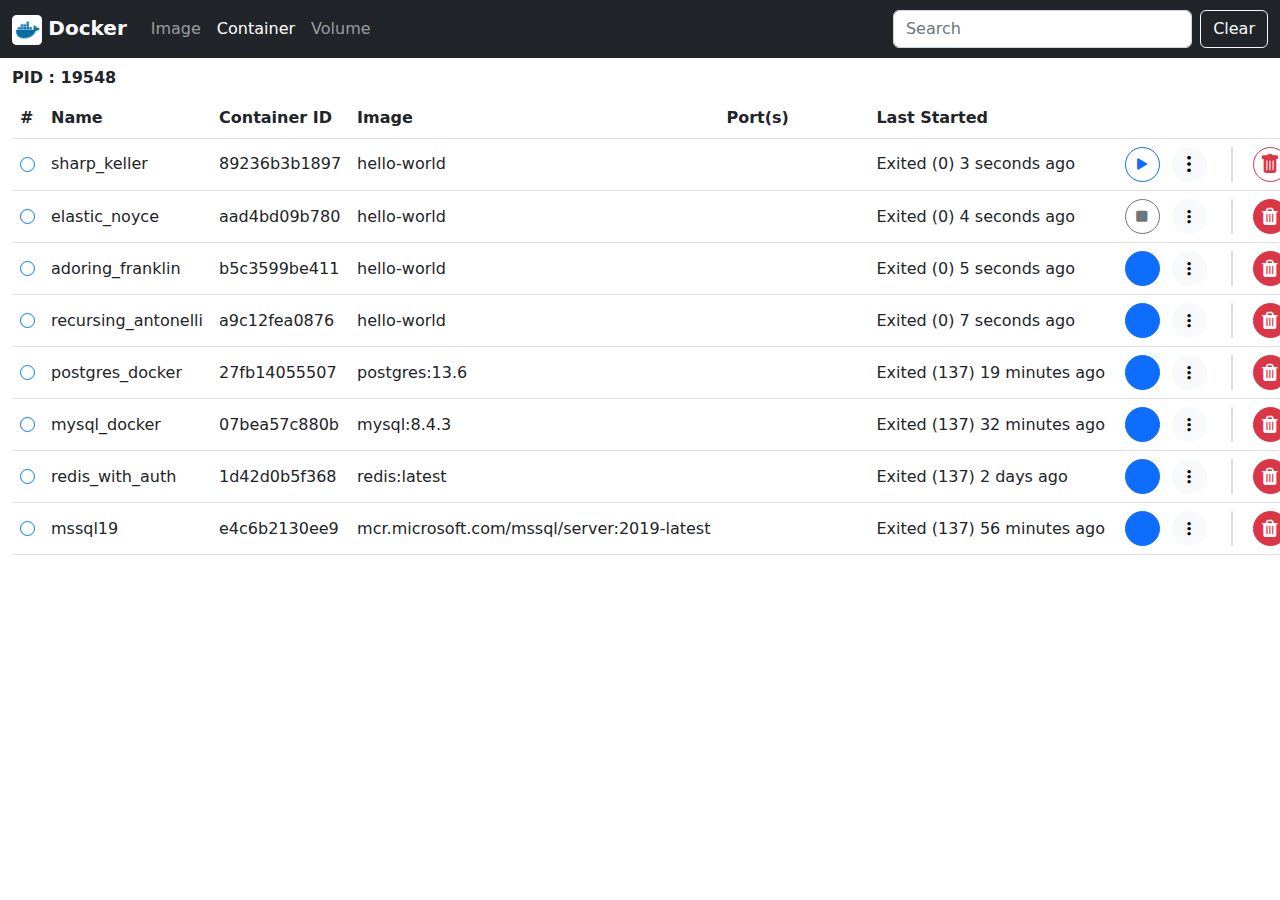
<file: template/test.html>
<!DOCTYPE html>
<html lang="en">
<head>
    <meta charset="UTF-8">
    <meta name="viewport" content="width=device-width, initial-scale=1">
    <title>Go Docker - Container</title>
    <link rel="icon" href="static/icon/logo_512.ico" type="image/x-icon">
    <link rel="stylesheet" href="static/css/bootstrap.min.css">
    <link rel="stylesheet" href="static/fonts/icomoon/style.css">
    <link rel="stylesheet" href="static/fonts/bi/bootstrap-icons.min.css">
    <link rel="stylesheet" href="static/css/custom/custom.css">
    <link rel="stylesheet" href="static/css/custom/loading.css">

</head>
<body>

<div id="loadingOverlay" class="loading-overlay" style="display: none;">

    <div class="spinner-border text-info" style="width: 3rem; height: 3rem;"></div>
</div>

<main>
    <nav class="navbar navbar-expand-lg navbar-dark bg-dark">
        <div class="container-fluid">
            <a class="navbar-brand" href="/image">
                <img src="static/icon/docker_icon_130955.png" alt="Bootstrap" width="30" height="30">
                <span class="fw-bold">Docker</span>
            </a>
            <button class="navbar-toggler" type="button" data-bs-toggle="collapse"
                    data-bs-target="#navbarSupportedContent" aria-controls="navbarSupportedContent"
                    aria-expanded="false" aria-label="Toggle navigation">
                <span class="navbar-toggler-icon"></span>
            </button>
            <div class="collapse navbar-collapse" id="navbarSupportedContent">
                <div class="navbar-nav me-auto mb-2 mb-lg-0">
                    <a href="/image" class="nav-item nav-link">Image</a>
                    <a href="/container" class="nav-item nav-link active">Container</a>
                    <a href="#" class="nav-item nav-link">Volume</a>
                </div>
                <div class="d-flex col-lg-4" role="search">
                    <input class="form-control me-2" id="search" type="search" placeholder="Search" aria-label="Search" oninput="filter()">
                    <button class="btn btn-outline-light">Clear</button>
                </div>
            </div>
        </div>
    </nav>

    <section class="container-fluid fw-bold my-2">PID : 19548</section>
    <section class="container-fluid table-responsive">
        <table class="table table-hover text-nowrap" id="myTable">
            <thead>
            <tr>
                <th scope="col" style="width: 2%">#</th>
                <th scope="col">Name</th>
                <th scope="col" style="width: 150px">Container ID</th>
                <th scope="col" style="width: 350px">Image</th>
                <th scope="col" style="min-width: 150px;">Port(s)</th>
                <th scope="col" style="width: 350px">Last Started</th>
                <th scope="col"></th>
            </tr>
            </thead>
            <tbody>
            <tr class="align-middle">
                <td><div class="circle"></div></td>
                <td>sharp_keller</td>
                <td>89236b3b1897</td>
                <td>hello-world</td>
                <td></td>
                <td>Exited (0) 3 seconds ago</td>
                <td class="d-flex justify-content-center align-items-center">
                    <div class="d-flex">
                        <button class="btn btn-outline-primary btn-circle mx-1"
                                data-bs-id="89236b3b189746c6f0b670b8802367bdf67369353a6505797260a859172aba35"
                                data-bs-action="start" data-bs-method="GET" onclick="process(this)">
                            <i class="bi bi-play-fill"></i>
                        </button>

                        <div class="dropdown-center">
                            <button class="btn btn-light btn-circle mx-2" type="button" data-bs-toggle="dropdown"
                                    aria-expanded="false">
                                <i class="bi bi-three-dots-vertical"></i>
                            </button>
                            <ul class="dropdown-menu">
                                <li><a class="dropdown-item" href="#"
                                       data-bs-container="89236b3b189746c6f0b670b8802367bdf67369353a6505797260a859172aba35"
                                       data-bs-container-name="sharp_keller" data-bs-method="GET"
                                       onclick="openLogs(this)">Log</a></li>
                                <li>
                                    <hr class="dropdown-divider">
                                </li>
                                <li><a class="dropdown-item" href="#"
                                       data-bs-id="89236b3b189746c6f0b670b8802367bdf67369353a6505797260a859172aba35"
                                       data-bs-container-name="sharp_keller" data-bs-method="GET"
                                       onclick="inspect(this)">Inspect</a></li>
                            </ul>
                        </div>

                        <div class="border rounded border-secondary mx-3 opacity-25"></div>
                        <button class="btn btn-outline-danger btn-circle mx-1"
                                data-bs-id="89236b3b189746c6f0b670b8802367bdf67369353a6505797260a859172aba35"
                                data-bs-action="delete" data-bs-method="DELETE" onclick="cek()">
                            <i class="bi bi-trash-fill"></i>
                        </button>
                    </div>
                </td>
            </tr>

            <tr class="align-middle">
                <td>

                    <div class="circle"></div>

                </td>
                <td>elastic_noyce</td>
                <td>aad4bd09b780</td>
                <td>hello-world</td>
                <td></td>
                <td>Exited (0) 4 seconds ago</td>
                <td class="d-flex justify-content-center align-items-center">
                    <div class="d-flex">

                        <button class="btn btn-outline-secondary btn-circle mx-1"
                                data-bs-action="stop"
                                data-bs-method="GET"
                                onclick="process(this)">
                            <i class="bi bi-stop-fill"></i>
                        </button>

                        <div class="dropdown-center">
                            <button class="btn btn-light btn-circle mx-2" type="button" data-bs-toggle="dropdown"
                                    aria-expanded="false">
                                <i class="icon-more_vert"></i>
                            </button>
                            <ul class="dropdown-menu">
                                <li><a class="dropdown-item" href="#"
                                       data-bs-container="aad4bd09b780512bde73c6a2d671dd4b07c112489b1956c74d642df22e0bf25c"
                                       data-bs-container-name="elastic_noyce" data-bs-method="GET"
                                       onclick="openLogs(this)">Log</a></li>
                                <li>
                                    <hr class="dropdown-divider">
                                </li>
                                <li><a class="dropdown-item" href="#"
                                       data-bs-id="aad4bd09b780512bde73c6a2d671dd4b07c112489b1956c74d642df22e0bf25c"
                                       data-bs-container-name="elastic_noyce" data-bs-method="GET"
                                       onclick="inspect(this)">Inspect</a></li>
                            </ul>
                        </div>

                        <div class="border rounded border-secondary mx-3 opacity-25"></div>
                        <button class="btn btn-danger btn-circle mx-1"
                                data-bs-id="aad4bd09b780512bde73c6a2d671dd4b07c112489b1956c74d642df22e0bf25c"
                                data-bs-action="delete" data-bs-method="DELETE" onclick="cek()">
                            <i class="icon icon-trash"></i>
                        </button>
                    </div>
                </td>
            </tr>

            <tr class="align-middle">
                <td>

                    <div class="circle"></div>

                </td>
                <td>adoring_franklin</td>
                <td>b5c3599be411</td>
                <td>hello-world</td>
                <td></td>
                <td>Exited (0) 5 seconds ago</td>
                <td class="d-flex justify-content-center align-items-center">
                    <div class="d-flex">

                        <button class="btn btn-primary btn-circle mx-1"
                                data-bs-id="b5c3599be41118481ed500323e024d1ef0dae6228d2d08b1681d3ff6bf60a7d4"
                                data-bs-action="start" data-bs-method="GET" onclick="process(this)">
                            <i class="fas fa-play"></i>
                        </button>

                        <div class="dropdown-center">
                            <button class="btn btn-light btn-circle mx-2" type="button" data-bs-toggle="dropdown"
                                    aria-expanded="false">
                                <i class="icon-more_vert"></i>
                            </button>
                            <ul class="dropdown-menu">
                                <li><a class="dropdown-item" href="#"
                                       data-bs-container="b5c3599be41118481ed500323e024d1ef0dae6228d2d08b1681d3ff6bf60a7d4"
                                       data-bs-container-name="adoring_franklin" data-bs-method="GET"
                                       onclick="openLogs(this)">Log</a></li>
                                <li>
                                    <hr class="dropdown-divider">
                                </li>
                                <li><a class="dropdown-item" href="#"
                                       data-bs-id="b5c3599be41118481ed500323e024d1ef0dae6228d2d08b1681d3ff6bf60a7d4"
                                       data-bs-container-name="adoring_franklin" data-bs-method="GET"
                                       onclick="inspect(this)">Inspect</a></li>
                            </ul>
                        </div>

                        <div class="border rounded border-secondary mx-3 opacity-25"></div>
                        <button class="btn btn-danger btn-circle mx-1"
                                data-bs-id="b5c3599be41118481ed500323e024d1ef0dae6228d2d08b1681d3ff6bf60a7d4"
                                data-bs-action="delete" data-bs-method="DELETE" onclick="cek()">
                            <i class="icon icon-trash"></i>
                        </button>
                    </div>
                </td>
            </tr>

            <tr class="align-middle">
                <td>

                    <div class="circle"></div>

                </td>
                <td>recursing_antonelli</td>
                <td>a9c12fea0876</td>
                <td>hello-world</td>
                <td></td>
                <td>Exited (0) 7 seconds ago</td>
                <td class="d-flex justify-content-center align-items-center">
                    <div class="d-flex">

                        <button class="btn btn-primary btn-circle mx-1"
                                data-bs-id="a9c12fea087630edbff611c3a50f1db3139eac9f581daa7ae69af3d163fa4b9f"
                                data-bs-action="start" data-bs-method="GET" onclick="process(this)">
                            <i class="fas fa-play"></i>
                        </button>

                        <div class="dropdown-center">
                            <button class="btn btn-light btn-circle mx-2" type="button" data-bs-toggle="dropdown"
                                    aria-expanded="false">
                                <i class="icon-more_vert"></i>
                            </button>
                            <ul class="dropdown-menu">
                                <li><a class="dropdown-item" href="#"
                                       data-bs-container="a9c12fea087630edbff611c3a50f1db3139eac9f581daa7ae69af3d163fa4b9f"
                                       data-bs-container-name="recursing_antonelli" data-bs-method="GET"
                                       onclick="openLogs(this)">Log</a></li>
                                <li>
                                    <hr class="dropdown-divider">
                                </li>
                                <li><a class="dropdown-item" href="#"
                                       data-bs-id="a9c12fea087630edbff611c3a50f1db3139eac9f581daa7ae69af3d163fa4b9f"
                                       data-bs-container-name="recursing_antonelli" data-bs-method="GET"
                                       onclick="inspect(this)">Inspect</a></li>
                            </ul>
                        </div>

                        <div class="border rounded border-secondary mx-3 opacity-25"></div>
                        <button class="btn btn-danger btn-circle mx-1"
                                data-bs-id="a9c12fea087630edbff611c3a50f1db3139eac9f581daa7ae69af3d163fa4b9f"
                                data-bs-action="delete" data-bs-method="DELETE" onclick="cek()">
                            <i class="icon icon-trash"></i>
                        </button>
                    </div>
                </td>
            </tr>

            <tr class="align-middle">
                <td>

                    <div class="circle"></div>

                </td>
                <td>postgres_docker</td>
                <td>27fb14055507</td>
                <td>postgres:13.6</td>
                <td></td>
                <td>Exited (137) 19 minutes ago</td>
                <td class="d-flex justify-content-center align-items-center">
                    <div class="d-flex">

                        <button class="btn btn-primary btn-circle mx-1"
                                data-bs-id="27fb140555073bac20f4dc243bdea04801e84f583e027891e867992dff2c39fb"
                                data-bs-action="start" data-bs-method="GET" onclick="process(this)">
                            <i class="fas fa-play"></i>
                        </button>

                        <div class="dropdown-center">
                            <button class="btn btn-light btn-circle mx-2" type="button" data-bs-toggle="dropdown"
                                    aria-expanded="false">
                                <i class="icon-more_vert"></i>
                            </button>
                            <ul class="dropdown-menu">
                                <li><a class="dropdown-item" href="#"
                                       data-bs-container="27fb140555073bac20f4dc243bdea04801e84f583e027891e867992dff2c39fb"
                                       data-bs-container-name="postgres_docker" data-bs-method="GET"
                                       onclick="openLogs(this)">Log</a></li>
                                <li>
                                    <hr class="dropdown-divider">
                                </li>
                                <li><a class="dropdown-item" href="#"
                                       data-bs-id="27fb140555073bac20f4dc243bdea04801e84f583e027891e867992dff2c39fb"
                                       data-bs-container-name="postgres_docker" data-bs-method="GET"
                                       onclick="inspect(this)">Inspect</a></li>
                            </ul>
                        </div>

                        <div class="border rounded border-secondary mx-3 opacity-25"></div>
                        <button class="btn btn-danger btn-circle mx-1"
                                data-bs-id="27fb140555073bac20f4dc243bdea04801e84f583e027891e867992dff2c39fb"
                                data-bs-action="delete" data-bs-method="DELETE" onclick="cek()">
                            <i class="icon icon-trash"></i>
                        </button>
                    </div>
                </td>
            </tr>

            <tr class="align-middle">
                <td>

                    <div class="circle"></div>

                </td>
                <td>mysql_docker</td>
                <td>07bea57c880b</td>
                <td>mysql:8.4.3</td>
                <td></td>
                <td>Exited (137) 32 minutes ago</td>
                <td class="d-flex justify-content-center align-items-center">
                    <div class="d-flex">

                        <button class="btn btn-primary btn-circle mx-1"
                                data-bs-id="07bea57c880b34d8e6087e73c37ae94df3b496b7b080c89dfdd46f728d35efc9"
                                data-bs-action="start" data-bs-method="GET" onclick="process(this)">
                            <i class="fas fa-play"></i>
                        </button>

                        <div class="dropdown-center">
                            <button class="btn btn-light btn-circle mx-2" type="button" data-bs-toggle="dropdown"
                                    aria-expanded="false">
                                <i class="icon-more_vert"></i>
                            </button>
                            <ul class="dropdown-menu">
                                <li><a class="dropdown-item" href="#"
                                       data-bs-container="07bea57c880b34d8e6087e73c37ae94df3b496b7b080c89dfdd46f728d35efc9"
                                       data-bs-container-name="mysql_docker" data-bs-method="GET"
                                       onclick="openLogs(this)">Log</a></li>
                                <li>
                                    <hr class="dropdown-divider">
                                </li>
                                <li><a class="dropdown-item" href="#"
                                       data-bs-id="07bea57c880b34d8e6087e73c37ae94df3b496b7b080c89dfdd46f728d35efc9"
                                       data-bs-container-name="mysql_docker" data-bs-method="GET"
                                       onclick="inspect(this)">Inspect</a></li>
                            </ul>
                        </div>

                        <div class="border rounded border-secondary mx-3 opacity-25"></div>
                        <button class="btn btn-danger btn-circle mx-1"
                                data-bs-id="07bea57c880b34d8e6087e73c37ae94df3b496b7b080c89dfdd46f728d35efc9"
                                data-bs-action="delete" data-bs-method="DELETE" onclick="cek()">
                            <i class="icon icon-trash"></i>
                        </button>
                    </div>
                </td>
            </tr>

            <tr class="align-middle">
                <td>

                    <div class="circle"></div>

                </td>
                <td>redis_with_auth</td>
                <td>1d42d0b5f368</td>
                <td>redis:latest</td>
                <td></td>
                <td>Exited (137) 2 days ago</td>
                <td class="d-flex justify-content-center align-items-center">
                    <div class="d-flex">

                        <button class="btn btn-primary btn-circle mx-1"
                                data-bs-id="1d42d0b5f36841ad0f7ce1ef5e33fb0eeb249ed4f858e786f3e1e911932020e6"
                                data-bs-action="start" data-bs-method="GET" onclick="process(this)">
                            <i class="fas fa-play"></i>
                        </button>

                        <div class="dropdown-center">
                            <button class="btn btn-light btn-circle mx-2" type="button" data-bs-toggle="dropdown"
                                    aria-expanded="false">
                                <i class="icon-more_vert"></i>
                            </button>
                            <ul class="dropdown-menu">
                                <li><a class="dropdown-item" href="#"
                                       data-bs-container="1d42d0b5f36841ad0f7ce1ef5e33fb0eeb249ed4f858e786f3e1e911932020e6"
                                       data-bs-container-name="redis_with_auth" data-bs-method="GET"
                                       onclick="openLogs(this)">Log</a></li>
                                <li>
                                    <hr class="dropdown-divider">
                                </li>
                                <li><a class="dropdown-item" href="#"
                                       data-bs-id="1d42d0b5f36841ad0f7ce1ef5e33fb0eeb249ed4f858e786f3e1e911932020e6"
                                       data-bs-container-name="redis_with_auth" data-bs-method="GET"
                                       onclick="inspect(this)">Inspect</a></li>
                            </ul>
                        </div>

                        <div class="border rounded border-secondary mx-3 opacity-25"></div>
                        <button class="btn btn-danger btn-circle mx-1"
                                data-bs-id="1d42d0b5f36841ad0f7ce1ef5e33fb0eeb249ed4f858e786f3e1e911932020e6"
                                data-bs-action="delete" data-bs-method="DELETE" onclick="cek()">
                            <i class="icon icon-trash"></i>
                        </button>
                    </div>
                </td>
            </tr>

            <tr class="align-middle">
                <td>

                    <div class="circle"></div>

                </td>
                <td>mssql19</td>
                <td>e4c6b2130ee9</td>
                <td>mcr.microsoft.com/mssql/server:2019-latest</td>
                <td></td>
                <td>Exited (137) 56 minutes ago</td>
                <td class="d-flex justify-content-center align-items-center">
                    <div class="d-flex">

                        <button class="btn btn-primary btn-circle mx-1"
                                data-bs-id="e4c6b2130ee9ab2084c038fcd2a36c32720466649c2aab0d60ce7e487e2ecf35"
                                data-bs-action="start" data-bs-method="GET" onclick="process(this)">
                            <i class="fas fa-play"></i>
                        </button>

                        <div class="dropdown-center">
                            <button class="btn btn-light btn-circle mx-2" type="button" data-bs-toggle="dropdown"
                                    aria-expanded="false">
                                <i class="icon-more_vert"></i>
                            </button>
                            <ul class="dropdown-menu">
                                <li><a class="dropdown-item" href="#"
                                       data-bs-container="e4c6b2130ee9ab2084c038fcd2a36c32720466649c2aab0d60ce7e487e2ecf35"
                                       data-bs-container-name="mssql19" data-bs-method="GET" onclick="openLogs(this)">Log</a>
                                </li>
                                <li>
                                    <hr class="dropdown-divider">
                                </li>
                                <li><a class="dropdown-item" href="#"
                                       data-bs-id="e4c6b2130ee9ab2084c038fcd2a36c32720466649c2aab0d60ce7e487e2ecf35"
                                       data-bs-container-name="mssql19" data-bs-method="GET" onclick="inspect(this)">Inspect</a>
                                </li>
                            </ul>
                        </div>

                        <div class="border rounded border-secondary mx-3 opacity-25"></div>
                        <button class="btn btn-danger btn-circle mx-1"
                                data-bs-id="e4c6b2130ee9ab2084c038fcd2a36c32720466649c2aab0d60ce7e487e2ecf35"
                                data-bs-action="delete" data-bs-method="DELETE" onclick="cek()">
                            <i class="icon icon-trash"></i>
                        </button>
                    </div>
                </td>
            </tr>

            </tbody>
        </table>
    </section>
</main>


<div class="modal fade" tabindex="-1" id="modals">
    <div class="modal-dialog modal-xl modal-dialog-scrollable modal-dialog-centered">
        <div class="modal-content">
            <div class="modal-header">
                <h5 class="modal-title" id="modalTitle">Modal title</h5>
                <button type="button" class="btn-close" data-bs-dismiss="modal" aria-label="Close"></button>
            </div>
            <div class="modal-body" id="modalContent">
            </div>
        </div>
    </div>
</div>

<div class="modal modal-alert py-5 fade" tabindex="-1" role="dialog" id="modalChoice">
    <div class="modal-dialog" role="document">
        <div class="modal-content rounded-3 shadow">
            <div class="modal-body p-4 text-center">
                <h5 class="mb-0">Delete container?</h5>
                <p class="mb-0">Are you sure you want to delete container <strong id="modalsConfirmContainerName">[container
                    name]</strong> ?</p>
            </div>
            <div class="modal-footer flex-nowrap p-0">
                <button type="button"
                        class="btn btn-lg btn-link fs-6 text-decoration-none col-6 m-0 rounded-0 border-end"
                        data-bs-dismiss="modal">No, Cancel
                </button>
                <button type="button"
                        class="btn btn-lg btn-link fs-6 text-decoration-none col-6 m-0 rounded-0 text-danger">Yes,
                    Delete
                </button>
            </div>
        </div>
    </div>
</div>

<script src="static/js/custom/jquery-3.7.1.min.js"></script>
<script src="static/js/bootstrap.bundle.min.js"></script>
<script>
    function process(button) {
        showLoading(true);
        const id = button.getAttribute("data-bs-id");
        const action = button.getAttribute("data-bs-action");
        const method = button.getAttribute("data-bs-method");
        const url = '/container/' + action + "/" + id;
        $.ajax({
            url: `${window.location.origin}/${url}`,
            type: method,
            success: function (response) {

                location.reload();
            },
            error: function (xhr, status, error) {
                const errorMessage = "" + xhr.responseText;
                showLoading(false);
                alert(errorMessage);
            }
        });


    }

    function showLoading(isShow) {
        if (isShow) {
            document.getElementById('loadingOverlay').style.display = 'flex';
        } else {
            document.getElementById('loadingOverlay').style.display = 'none';
        }
    }

    function openLogs(a) {
        const containerId = a.getAttribute("data-bs-container");
        const containerName = a.getAttribute("data-bs-container-name");
        const url = "/container/log/" + containerId

        $.get(`${window.location.origin}/${url}`, function (data) {
            $("#modalTitle").text("Log " + containerName);
            $("#modalContent").html(data);
            $("#modals").modal("show");
        });
    }

    function inspect(data) {
        const containerId = data.getAttribute("data-bs-id");
        const containerName = data.getAttribute("data-bs-container-name");
        const url = "/container/inspect/" + containerId

        $.get(`${window.location.origin}/${url}`, function (data) {
            $("#modalTitle").text(containerName);
            $("#modalContent").html(data);
            $("#modals").modal("show");
        });
    }

    function cek() {
        $("#modalChoice").modal("show");
    }
</script>
<script>
    const searchBox = document.getElementById('search');
    const table = document.getElementById("myTable");
    const trs = table.tBodies[0].getElementsByTagName("tr");

    function filter() {
        const filter = searchBox.value.toUpperCase();
        if(filter !== " "){
            for (let rowI = 0; rowI < trs.length; rowI++) {
                // define the row's cells
                const tds = trs[rowI].getElementsByTagName("td");
                // hide the row
                trs[rowI].style.display = "none";
                // loop through row cells
                for (let cellI = 1; cellI < tds.length-1; cellI++) {
                    // if there's a match
                    if (tds[cellI].innerHTML.toUpperCase().indexOf(filter) > -1) {
                        // show the row
                        trs[rowI].style.display = "";
                        // skip to the next row
                        continue;
                    }
                }
            }
        }
    }
</script>
</body>
</html>
</file>
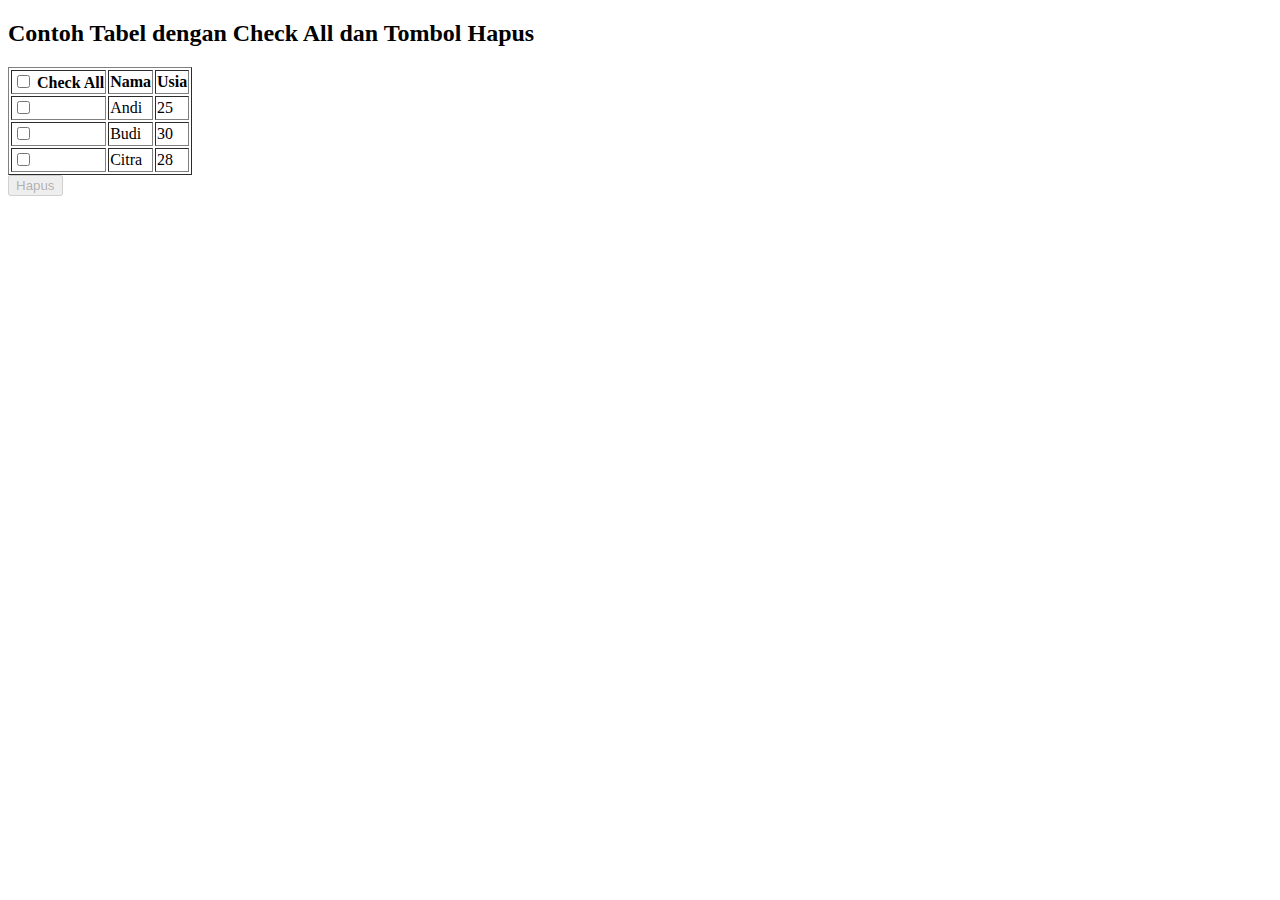
<file: test/test.html>
<!DOCTYPE html>
<html lang="id">
<head>
    <meta charset="UTF-8">
    <meta name="viewport" content="width=device-width, initial-scale=1.0">
    <title>Check All Checkbox dengan Hapus</title>
    <script>
        // Fungsi untuk Check All berdasarkan atribut name
        function toggleCheckboxes(source) {
            var checkboxes = document.querySelectorAll('input[name="checkbox"]');
            checkboxes.forEach(function(checkbox) {
                checkbox.checked = source.checked; // Mengubah status checkbox sesuai dengan status checkbox utama
            });
            updateCheckAll(); // Update status checkbox utama
            updateDeleteButton(); // Perbarui tombol Hapus
        }

        // Fungsi untuk memeriksa status checkbox utama
        function updateCheckAll() {
            var checkboxes = document.querySelectorAll('input[name="checkbox"]');
            var checkAll = document.querySelector('input[name="checkAll"]');
            var allChecked = true;

            // Cek jika semua checkbox tercentang
            checkboxes.forEach(function(checkbox) {
                if (!checkbox.checked) {
                    allChecked = false; // Jika ada yang belum dicentang
                }
            });

            // Update status checkbox utama
            checkAll.checked = allChecked;
            checkAll.indeterminate = !allChecked && Array.from(checkboxes).some(checkbox => checkbox.checked); // Set status indeterminate jika ada yang dicentang tapi tidak semua
        }

        // Fungsi untuk memeriksa jika ada checkbox yang dicentang
        function updateDeleteButton() {
            var checkboxes = document.querySelectorAll('input[name="checkbox"]');
            var deleteButton = document.getElementById('deleteButton');
            var anyChecked = false;

            // Cek jika ada checkbox yang dicentang
            checkboxes.forEach(function(checkbox) {
                if (checkbox.checked) {
                    anyChecked = true;
                }
            });

            // Aktifkan atau nonaktifkan tombol Hapus
            deleteButton.disabled = !anyChecked;
        }

        // Fungsi untuk menghapus yang dicentang (contoh saja, bisa disesuaikan)
        function deleteSelected() {
            var checkboxes = document.querySelectorAll('input[name="checkbox"]:checked');
            checkboxes.forEach(function(checkbox) {
                checkbox.parentElement.parentElement.remove(); // Menghapus baris yang dicentang
            });
            updateCheckAll(); // Perbarui status checkbox utama
            updateDeleteButton(); // Perbarui tombol Hapus
        }
    </script>
</head>
<body>

    <h2>Contoh Tabel dengan Check All dan Tombol Hapus</h2>

    <table border="1">
        <thead>
            <tr>
                <th><input type="checkbox" name="checkAll" onclick="toggleCheckboxes(this)"> Check All</th>
                <th>Nama</th>
                <th>Usia</th>
            </tr>
        </thead>
        <tbody>
            <tr>
                <td><input type="checkbox" name="checkbox" onclick="updateCheckAll(); updateDeleteButton();"></td>
                <td>Andi</td>
                <td>25</td>
            </tr>
            <tr>
                <td><input type="checkbox" name="checkbox" onclick="updateCheckAll(); updateDeleteButton();"></td>
                <td>Budi</td>
                <td>30</td>
            </tr>
            <tr>
                <td><input type="checkbox" name="checkbox" onclick="updateCheckAll(); updateDeleteButton();"></td>
                <td>Citra</td>
                <td>28</td>
            </tr>
        </tbody>
    </table>

    <!-- Tombol Hapus -->
    <button id="deleteButton" onclick="deleteSelected()" disabled>Hapus</button>

</body>
</html>
</file>
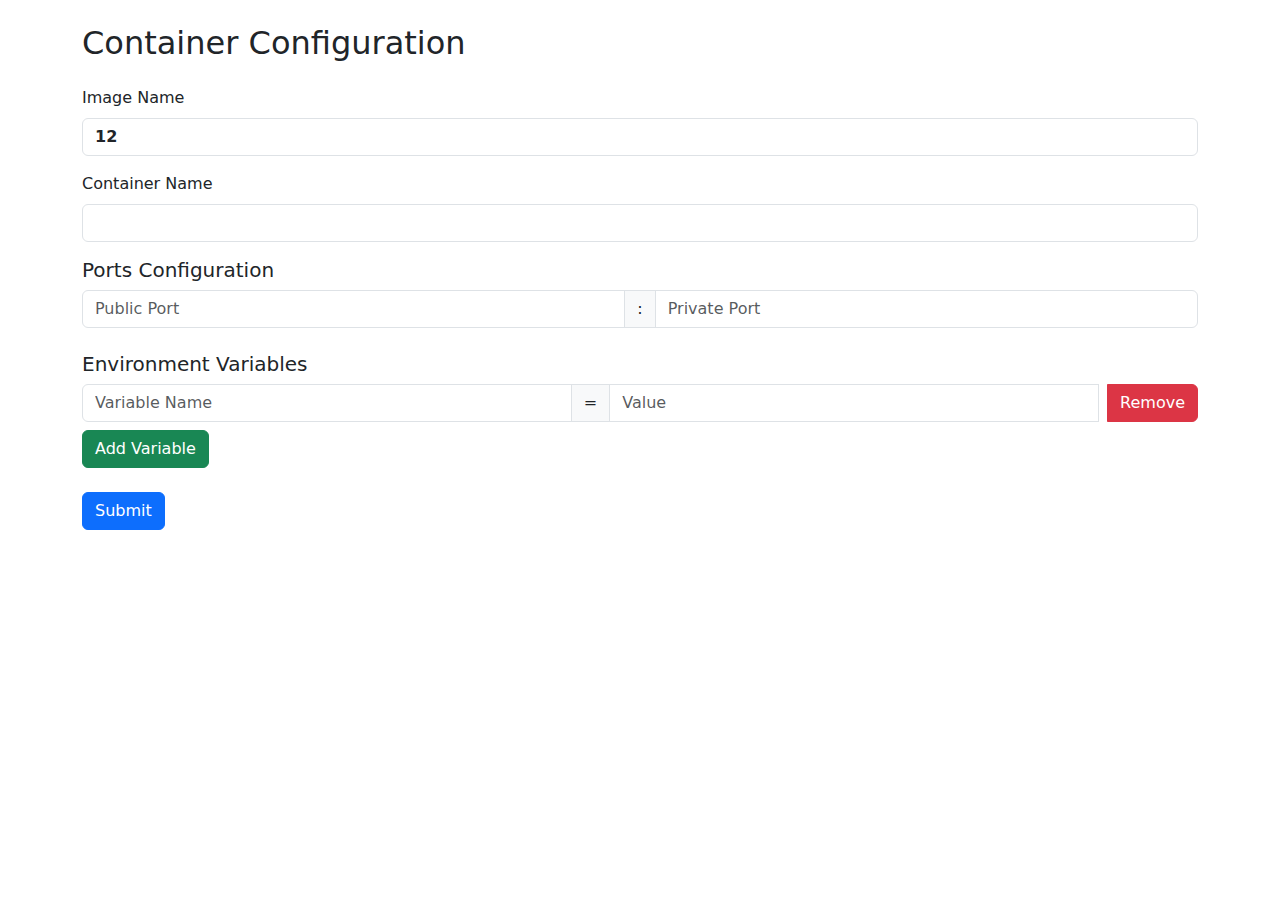
<file: test/test2.html>
<!DOCTYPE html>
<html lang="en">
<head>
    <meta charset="UTF-8">
    <meta name="viewport" content="width=device-width, initial-scale=1.0">
    <title>Container Configuration Form</title>
    <link href="https://cdn.jsdelivr.net/npm/bootstrap@5.3.0/dist/css/bootstrap.min.css" rel="stylesheet">
</head>
<body class="p-4">
<div class="container">
    <h2 class="mb-4">Container Configuration</h2>
    <form id="configForm">
        <!-- Container Name -->
        <div class="mb-3">
            <label for="imageName" class="form-label">Image Name</label>
            <input type="text" class="form-control fw-bold" id="imageName" value="12" required readonly>
        </div>

        <!-- Container Name -->
        <div class="mb-3">
            <label for="containerName" class="form-label">Container Name</label>
            <input type="text" class="form-control" id="containerName" maxlength="15" required>
        </div>

        <!-- Ports Section -->
        <div class="mb-4">
            <h5>Ports Configuration</h5>
            <div id="portsContainer">
                <div class="port-entry input-group mb-2">
                    <input type="number" class="form-control" placeholder="Public Port" min="1" required>
                    <span class="input-group-text">:</span>
                    <input type="number" class="form-control" placeholder="Private Port" min="1" required>
                    <!--                    <button type="button" class="btn btn-danger ms-2" onclick="removePort(this)">Remove</button>-->
                </div>
            </div>
            <!--            <button type="button" class="btn btn-success" onclick="addPort()">Add Port</button>-->
        </div>

        <!-- Environment Variables Section -->
        <div class="mb-4">
            <h5>Environment Variables</h5>
            <div id="envContainer">
                <div class="env-entry input-group mb-2">
                    <input type="text" class="form-control var-name" placeholder="Variable Name" required>
                    <div class="invalid-feedback">Variable name must be unique</div>
                    <span class="input-group-text">=</span>
                    <input type="text" class="form-control" placeholder="Value" required>
                    <button type="button" class="btn btn-danger ms-2" onclick="removeEnv(this)">Remove</button>
                </div>
            </div>
            <button type="button" class="btn btn-success" onclick="addEnv()">Add Variable</button>
        </div>

        <button type="submit" class="btn btn-primary">Submit</button>
    </form>
</div>

<script>
    // Port functions
    function addPort() {
        const container = document.getElementById('portsContainer');
        const template = `
                <div class="port-entry input-group mb-2">
                    <input type="number" class="form-control" placeholder="Public Port" required>
                    <span class="input-group-text">:</span>
                    <input type="number" class="form-control" placeholder="Private Port" required>
                    <button type="button" class="btn btn-danger ms-2" onclick="removePort(this)">Remove</button>
                </div>
            `;
        container.insertAdjacentHTML('beforeend', template);
    }

    function removePort(button) {
        button.closest('.port-entry').remove();
    }

    // Environment functions
    function addEnv() {
        const container = document.getElementById('envContainer');
        const template = `
                <div class="env-entry input-group mb-2">
                    <input type="text" class="form-control var-name" placeholder="Variable Name" required>
                    <div class="invalid-feedback">Variable name must be unique</div>
                    <span class="input-group-text">=</span>
                    <input type="text" class="form-control" placeholder="Value" required>
                    <button type="button" class="btn btn-danger ms-2" onclick="removeEnv(this)">Remove</button>
                </div>
            `;
        container.insertAdjacentHTML('beforeend', template);
        checkEnvDuplicates(); // Check after adding new entry
    }

    function removeEnv(button) {
        button.closest('.env-entry').remove();
        checkEnvDuplicates(); // Check after removal
    }

    function checkEnvDuplicates() {
        const varInputs = document.querySelectorAll('#envContainer .var-name');
        const varMap = new Map();
        let isValid = true;

        // Reset all validation states
        varInputs.forEach(input => {
            input.classList.remove('is-invalid');
            input.nextElementSibling.style.display = 'none';
        });

        // Check for duplicates
        varInputs.forEach(input => {
            const value = input.value.trim();
            if (!value) return;

            if (varMap.has(value)) {
                isValid = false;
                const existingInput = varMap.get(value);
                existingInput.classList.add('is-invalid');
                // existingInput.nextElementSibling.style.display = 'block';
                input.classList.add('is-invalid');
                // input.nextElementSibling.style.display = 'block';
            } else {
                varMap.set(value, input);
            }
        });

        return isValid;
    }

    // Form submission handling
    document.getElementById('configForm').addEventListener('submit', function (e) {
        if (!checkEnvDuplicates()) {
            e.preventDefault();
            alert('Please fix duplicate environment variables before submitting.');
        }
    });

    // Real-time validation for environment variables
    document.getElementById('envContainer').addEventListener('input', function (e) {
        if (e.target.classList.contains('var-name')) {
            checkEnvDuplicates();
        }
    });
</script>
</body>
</html>
</file>
<file: template/static/fonts/icomoon/style.css>
@font-face {
  font-family: 'icomoon';
  src:  url('fonts/icomoon.eot?10si43');
  src:  url('fonts/icomoon.eot?10si43#iefix') format('embedded-opentype'),
    url('fonts/icomoon.ttf?10si43') format('truetype'),
    url('fonts/icomoon.woff?10si43') format('woff'),
    url('fonts/icomoon.svg?10si43#icomoon') format('svg');
  font-weight: normal;
  font-style: normal;
}

[class^="icon-"], [class*=" icon-"] {
  /* use !important to prevent issues with browser extensions that change fonts */
  font-family: 'icomoon' !important;
  speak: none;
  font-style: normal;
  font-weight: normal;
  font-variant: normal;
  text-transform: none;
  line-height: 1;

  /* Better Font Rendering =========== */
  -webkit-font-smoothing: antialiased;
  -moz-osx-font-smoothing: grayscale;
}

.icon-asterisk:before {
  content: "\f069";
}
.icon-plus:before {
  content: "\f067";
}
.icon-question:before {
  content: "\f128";
}
.icon-minus:before {
  content: "\f068";
}
.icon-glass:before {
  content: "\f000";
}
.icon-music:before {
  content: "\f001";
}
.icon-search:before {
  content: "\f002";
}
.icon-envelope-o:before {
  content: "\f003";
}
.icon-heart:before {
  content: "\f004";
}
.icon-star:before {
  content: "\f005";
}
.icon-star-o:before {
  content: "\f006";
}
.icon-user:before {
  content: "\f007";
}
.icon-film:before {
  content: "\f008";
}
.icon-th-large:before {
  content: "\f009";
}
.icon-th:before {
  content: "\f00a";
}
.icon-th-list:before {
  content: "\f00b";
}
.icon-check:before {
  content: "\f00c";
}
.icon-close:before {
  content: "\f00d";
}
.icon-remove:before {
  content: "\f00d";
}
.icon-times:before {
  content: "\f00d";
}
.icon-search-plus:before {
  content: "\f00e";
}
.icon-search-minus:before {
  content: "\f010";
}
.icon-power-off:before {
  content: "\f011";
}
.icon-signal:before {
  content: "\f012";
}
.icon-cog:before {
  content: "\f013";
}
.icon-gear:before {
  content: "\f013";
}
.icon-trash-o:before {
  content: "\f014";
}
.icon-home:before {
  content: "\f015";
}
.icon-file-o:before {
  content: "\f016";
}
.icon-clock-o:before {
  content: "\f017";
}
.icon-road:before {
  content: "\f018";
}
.icon-download:before {
  content: "\f019";
}
.icon-arrow-circle-o-down:before {
  content: "\f01a";
}
.icon-arrow-circle-o-up:before {
  content: "\f01b";
}
.icon-inbox:before {
  content: "\f01c";
}
.icon-play-circle-o:before {
  content: "\f01d";
}
.icon-repeat:before {
  content: "\f01e";
}
.icon-rotate-right:before {
  content: "\f01e";
}
.icon-refresh:before {
  content: "\f021";
}
.icon-list-alt:before {
  content: "\f022";
}
.icon-lock:before {
  content: "\f023";
}
.icon-flag:before {
  content: "\f024";
}
.icon-headphones:before {
  content: "\f025";
}
.icon-volume-off:before {
  content: "\f026";
}
.icon-volume-down:before {
  content: "\f027";
}
.icon-volume-up:before {
  content: "\f028";
}
.icon-qrcode:before {
  content: "\f029";
}
.icon-barcode:before {
  content: "\f02a";
}
.icon-tag:before {
  content: "\f02b";
}
.icon-tags:before {
  content: "\f02c";
}
.icon-book:before {
  content: "\f02d";
}
.icon-bookmark:before {
  content: "\f02e";
}
.icon-print:before {
  content: "\f02f";
}
.icon-camera:before {
  content: "\f030";
}
.icon-font:before {
  content: "\f031";
}
.icon-bold:before {
  content: "\f032";
}
.icon-italic:before {
  content: "\f033";
}
.icon-text-height:before {
  content: "\f034";
}
.icon-text-width:before {
  content: "\f035";
}
.icon-align-left:before {
  content: "\f036";
}
.icon-align-center:before {
  content: "\f037";
}
.icon-align-right:before {
  content: "\f038";
}
.icon-align-justify:before {
  content: "\f039";
}
.icon-list:before {
  content: "\f03a";
}
.icon-dedent:before {
  content: "\f03b";
}
.icon-outdent:before {
  content: "\f03b";
}
.icon-indent:before {
  content: "\f03c";
}
.icon-video-camera:before {
  content: "\f03d";
}
.icon-image:before {
  content: "\f03e";
}
.icon-photo:before {
  content: "\f03e";
}
.icon-picture-o:before {
  content: "\f03e";
}
.icon-pencil:before {
  content: "\f040";
}
.icon-map-marker:before {
  content: "\f041";
}
.icon-adjust:before {
  content: "\f042";
}
.icon-tint:before {
  content: "\f043";
}
.icon-edit:before {
  content: "\f044";
}
.icon-pencil-square-o:before {
  content: "\f044";
}
.icon-share-square-o:before {
  content: "\f045";
}
.icon-check-square-o:before {
  content: "\f046";
}
.icon-arrows:before {
  content: "\f047";
}
.icon-step-backward:before {
  content: "\f048";
}
.icon-fast-backward:before {
  content: "\f049";
}
.icon-backward:before {
  content: "\f04a";
}
.icon-play:before {
  content: "\f04b";
}
.icon-pause:before {
  content: "\f04c";
}
.icon-stop:before {
  content: "\f04d";
}
.icon-forward:before {
  content: "\f04e";
}
.icon-fast-forward:before {
  content: "\f050";
}
.icon-step-forward:before {
  content: "\f051";
}
.icon-eject:before {
  content: "\f052";
}
.icon-chevron-left:before {
  content: "\f053";
}
.icon-chevron-right:before {
  content: "\f054";
}
.icon-plus-circle:before {
  content: "\f055";
}
.icon-minus-circle:before {
  content: "\f056";
}
.icon-times-circle:before {
  content: "\f057";
}
.icon-check-circle:before {
  content: "\f058";
}
.icon-question-circle:before {
  content: "\f059";
}
.icon-info-circle:before {
  content: "\f05a";
}
.icon-crosshairs:before {
  content: "\f05b";
}
.icon-times-circle-o:before {
  content: "\f05c";
}
.icon-check-circle-o:before {
  content: "\f05d";
}
.icon-ban:before {
  content: "\f05e";
}
.icon-arrow-left:before {
  content: "\f060";
}
.icon-arrow-right:before {
  content: "\f061";
}
.icon-arrow-up:before {
  content: "\f062";
}
.icon-arrow-down:before {
  content: "\f063";
}
.icon-mail-forward:before {
  content: "\f064";
}
.icon-share:before {
  content: "\f064";
}
.icon-expand:before {
  content: "\f065";
}
.icon-compress:before {
  content: "\f066";
}
.icon-exclamation-circle:before {
  content: "\f06a";
}
.icon-gift:before {
  content: "\f06b";
}
.icon-leaf:before {
  content: "\f06c";
}
.icon-fire:before {
  content: "\f06d";
}
.icon-eye:before {
  content: "\f06e";
}
.icon-eye-slash:before {
  content: "\f070";
}
.icon-exclamation-triangle:before {
  content: "\f071";
}
.icon-warning:before {
  content: "\f071";
}
.icon-plane:before {
  content: "\f072";
}
.icon-calendar:before {
  content: "\f073";
}
.icon-random:before {
  content: "\f074";
}
.icon-comment:before {
  content: "\f075";
}
.icon-magnet:before {
  content: "\f076";
}
.icon-chevron-up:before {
  content: "\f077";
}
.icon-chevron-down:before {
  content: "\f078";
}
.icon-retweet:before {
  content: "\f079";
}
.icon-shopping-cart:before {
  content: "\f07a";
}
.icon-folder:before {
  content: "\f07b";
}
.icon-folder-open:before {
  content: "\f07c";
}
.icon-arrows-v:before {
  content: "\f07d";
}
.icon-arrows-h:before {
  content: "\f07e";
}
.icon-bar-chart:before {
  content: "\f080";
}
.icon-bar-chart-o:before {
  content: "\f080";
}
.icon-twitter-square:before {
  content: "\f081";
}
.icon-facebook-square:before {
  content: "\f082";
}
.icon-camera-retro:before {
  content: "\f083";
}
.icon-key:before {
  content: "\f084";
}
.icon-cogs:before {
  content: "\f085";
}
.icon-gears:before {
  content: "\f085";
}
.icon-comments:before {
  content: "\f086";
}
.icon-thumbs-o-up:before {
  content: "\f087";
}
.icon-thumbs-o-down:before {
  content: "\f088";
}
.icon-star-half:before {
  content: "\f089";
}
.icon-heart-o:before {
  content: "\f08a";
}
.icon-sign-out:before {
  content: "\f08b";
}
.icon-linkedin-square:before {
  content: "\f08c";
}
.icon-thumb-tack:before {
  content: "\f08d";
}
.icon-external-link:before {
  content: "\f08e";
}
.icon-sign-in:before {
  content: "\f090";
}
.icon-trophy:before {
  content: "\f091";
}
.icon-github-square:before {
  content: "\f092";
}
.icon-upload:before {
  content: "\f093";
}
.icon-lemon-o:before {
  content: "\f094";
}
.icon-phone:before {
  content: "\f095";
}
.icon-square-o:before {
  content: "\f096";
}
.icon-bookmark-o:before {
  content: "\f097";
}
.icon-phone-square:before {
  content: "\f098";
}
.icon-twitter:before {
  content: "\f099";
}
.icon-facebook:before {
  content: "\f09a";
}
.icon-facebook-f:before {
  content: "\f09a";
}
.icon-github:before {
  content: "\f09b";
}
.icon-unlock:before {
  content: "\f09c";
}
.icon-credit-card:before {
  content: "\f09d";
}
.icon-feed:before {
  content: "\f09e";
}
.icon-rss:before {
  content: "\f09e";
}
.icon-hdd-o:before {
  content: "\f0a0";
}
.icon-bullhorn:before {
  content: "\f0a1";
}
.icon-bell-o:before {
  content: "\f0a2";
}
.icon-certificate:before {
  content: "\f0a3";
}
.icon-hand-o-right:before {
  content: "\f0a4";
}
.icon-hand-o-left:before {
  content: "\f0a5";
}
.icon-hand-o-up:before {
  content: "\f0a6";
}
.icon-hand-o-down:before {
  content: "\f0a7";
}
.icon-arrow-circle-left:before {
  content: "\f0a8";
}
.icon-arrow-circle-right:before {
  content: "\f0a9";
}
.icon-arrow-circle-up:before {
  content: "\f0aa";
}
.icon-arrow-circle-down:before {
  content: "\f0ab";
}
.icon-globe:before {
  content: "\f0ac";
}
.icon-wrench:before {
  content: "\f0ad";
}
.icon-tasks:before {
  content: "\f0ae";
}
.icon-filter:before {
  content: "\f0b0";
}
.icon-briefcase:before {
  content: "\f0b1";
}
.icon-arrows-alt:before {
  content: "\f0b2";
}
.icon-group:before {
  content: "\f0c0";
}
.icon-users:before {
  content: "\f0c0";
}
.icon-chain:before {
  content: "\f0c1";
}
.icon-link:before {
  content: "\f0c1";
}
.icon-cloud:before {
  content: "\f0c2";
}
.icon-flask:before {
  content: "\f0c3";
}
.icon-cut:before {
  content: "\f0c4";
}
.icon-scissors:before {
  content: "\f0c4";
}
.icon-copy:before {
  content: "\f0c5";
}
.icon-files-o:before {
  content: "\f0c5";
}
.icon-paperclip:before {
  content: "\f0c6";
}
.icon-floppy-o:before {
  content: "\f0c7";
}
.icon-save:before {
  content: "\f0c7";
}
.icon-square:before {
  content: "\f0c8";
}
.icon-bars:before {
  content: "\f0c9";
}
.icon-navicon:before {
  content: "\f0c9";
}
.icon-reorder:before {
  content: "\f0c9";
}
.icon-list-ul:before {
  content: "\f0ca";
}
.icon-list-ol:before {
  content: "\f0cb";
}
.icon-strikethrough:before {
  content: "\f0cc";
}
.icon-underline:before {
  content: "\f0cd";
}
.icon-table:before {
  content: "\f0ce";
}
.icon-magic:before {
  content: "\f0d0";
}
.icon-truck:before {
  content: "\f0d1";
}
.icon-pinterest:before {
  content: "\f0d2";
}
.icon-pinterest-square:before {
  content: "\f0d3";
}
.icon-google-plus-square:before {
  content: "\f0d4";
}
.icon-google-plus:before {
  content: "\f0d5";
}
.icon-money:before {
  content: "\f0d6";
}
.icon-caret-down:before {
  content: "\f0d7";
}
.icon-caret-up:before {
  content: "\f0d8";
}
.icon-caret-left:before {
  content: "\f0d9";
}
.icon-caret-right:before {
  content: "\f0da";
}
.icon-columns:before {
  content: "\f0db";
}
.icon-sort:before {
  content: "\f0dc";
}
.icon-unsorted:before {
  content: "\f0dc";
}
.icon-sort-desc:before {
  content: "\f0dd";
}
.icon-sort-down:before {
  content: "\f0dd";
}
.icon-sort-asc:before {
  content: "\f0de";
}
.icon-sort-up:before {
  content: "\f0de";
}
.icon-envelope:before {
  content: "\f0e0";
}
.icon-linkedin:before {
  content: "\f0e1";
}
.icon-rotate-left:before {
  content: "\f0e2";
}
.icon-undo:before {
  content: "\f0e2";
}
.icon-gavel:before {
  content: "\f0e3";
}
.icon-legal:before {
  content: "\f0e3";
}
.icon-dashboard:before {
  content: "\f0e4";
}
.icon-tachometer:before {
  content: "\f0e4";
}
.icon-comment-o:before {
  content: "\f0e5";
}
.icon-comments-o:before {
  content: "\f0e6";
}
.icon-bolt:before {
  content: "\f0e7";
}
.icon-flash:before {
  content: "\f0e7";
}
.icon-sitemap:before {
  content: "\f0e8";
}
.icon-umbrella:before {
  content: "\f0e9";
}
.icon-clipboard:before {
  content: "\f0ea";
}
.icon-paste:before {
  content: "\f0ea";
}
.icon-lightbulb-o:before {
  content: "\f0eb";
}
.icon-exchange:before {
  content: "\f0ec";
}
.icon-cloud-download:before {
  content: "\f0ed";
}
.icon-cloud-upload:before {
  content: "\f0ee";
}
.icon-user-md:before {
  content: "\f0f0";
}
.icon-stethoscope:before {
  content: "\f0f1";
}
.icon-suitcase:before {
  content: "\f0f2";
}
.icon-bell:before {
  content: "\f0f3";
}
.icon-coffee:before {
  content: "\f0f4";
}
.icon-cutlery:before {
  content: "\f0f5";
}
.icon-file-text-o:before {
  content: "\f0f6";
}
.icon-building-o:before {
  content: "\f0f7";
}
.icon-hospital-o:before {
  content: "\f0f8";
}
.icon-ambulance:before {
  content: "\f0f9";
}
.icon-medkit:before {
  content: "\f0fa";
}
.icon-fighter-jet:before {
  content: "\f0fb";
}
.icon-beer:before {
  content: "\f0fc";
}
.icon-h-square:before {
  content: "\f0fd";
}
.icon-plus-square:before {
  content: "\f0fe";
}
.icon-angle-double-left:before {
  content: "\f100";
}
.icon-angle-double-right:before {
  content: "\f101";
}
.icon-angle-double-up:before {
  content: "\f102";
}
.icon-angle-double-down:before {
  content: "\f103";
}
.icon-angle-left:before {
  content: "\f104";
}
.icon-angle-right:before {
  content: "\f105";
}
.icon-angle-up:before {
  content: "\f106";
}
.icon-angle-down:before {
  content: "\f107";
}
.icon-desktop:before {
  content: "\f108";
}
.icon-laptop:before {
  content: "\f109";
}
.icon-tablet:before {
  content: "\f10a";
}
.icon-mobile:before {
  content: "\f10b";
}
.icon-mobile-phone:before {
  content: "\f10b";
}
.icon-circle-o:before {
  content: "\f10c";
}
.icon-quote-left:before {
  content: "\f10d";
}
.icon-quote-right:before {
  content: "\f10e";
}
.icon-spinner:before {
  content: "\f110";
}
.icon-circle:before {
  content: "\f111";
}
.icon-mail-reply:before {
  content: "\f112";
}
.icon-reply:before {
  content: "\f112";
}
.icon-github-alt:before {
  content: "\f113";
}
.icon-folder-o:before {
  content: "\f114";
}
.icon-folder-open-o:before {
  content: "\f115";
}
.icon-smile-o:before {
  content: "\f118";
}
.icon-frown-o:before {
  content: "\f119";
}
.icon-meh-o:before {
  content: "\f11a";
}
.icon-gamepad:before {
  content: "\f11b";
}
.icon-keyboard-o:before {
  content: "\f11c";
}
.icon-flag-o:before {
  content: "\f11d";
}
.icon-flag-checkered:before {
  content: "\f11e";
}
.icon-terminal:before {
  content: "\f120";
}
.icon-code:before {
  content: "\f121";
}
.icon-mail-reply-all:before {
  content: "\f122";
}
.icon-reply-all:before {
  content: "\f122";
}
.icon-star-half-empty:before {
  content: "\f123";
}
.icon-star-half-full:before {
  content: "\f123";
}
.icon-star-half-o:before {
  content: "\f123";
}
.icon-location-arrow:before {
  content: "\f124";
}
.icon-crop:before {
  content: "\f125";
}
.icon-code-fork:before {
  content: "\f126";
}
.icon-chain-broken:before {
  content: "\f127";
}
.icon-unlink:before {
  content: "\f127";
}
.icon-info:before {
  content: "\f129";
}
.icon-exclamation:before {
  content: "\f12a";
}
.icon-superscript:before {
  content: "\f12b";
}
.icon-subscript:before {
  content: "\f12c";
}
.icon-eraser:before {
  content: "\f12d";
}
.icon-puzzle-piece:before {
  content: "\f12e";
}
.icon-microphone:before {
  content: "\f130";
}
.icon-microphone-slash:before {
  content: "\f131";
}
.icon-shield:before {
  content: "\f132";
}
.icon-calendar-o:before {
  content: "\f133";
}
.icon-fire-extinguisher:before {
  content: "\f134";
}
.icon-rocket:before {
  content: "\f135";
}
.icon-maxcdn:before {
  content: "\f136";
}
.icon-chevron-circle-left:before {
  content: "\f137";
}
.icon-chevron-circle-right:before {
  content: "\f138";
}
.icon-chevron-circle-up:before {
  content: "\f139";
}
.icon-chevron-circle-down:before {
  content: "\f13a";
}
.icon-html5:before {
  content: "\f13b";
}
.icon-css3:before {
  content: "\f13c";
}
.icon-anchor:before {
  content: "\f13d";
}
.icon-unlock-alt:before {
  content: "\f13e";
}
.icon-bullseye:before {
  content: "\f140";
}
.icon-ellipsis-h:before {
  content: "\f141";
}
.icon-ellipsis-v:before {
  content: "\f142";
}
.icon-rss-square:before {
  content: "\f143";
}
.icon-play-circle:before {
  content: "\f144";
}
.icon-ticket:before {
  content: "\f145";
}
.icon-minus-square:before {
  content: "\f146";
}
.icon-minus-square-o:before {
  content: "\f147";
}
.icon-level-up:before {
  content: "\f148";
}
.icon-level-down:before {
  content: "\f149";
}
.icon-check-square:before {
  content: "\f14a";
}
.icon-pencil-square:before {
  content: "\f14b";
}
.icon-external-link-square:before {
  content: "\f14c";
}
.icon-share-square:before {
  content: "\f14d";
}
.icon-compass:before {
  content: "\f14e";
}
.icon-caret-square-o-down:before {
  content: "\f150";
}
.icon-toggle-down:before {
  content: "\f150";
}
.icon-caret-square-o-up:before {
  content: "\f151";
}
.icon-toggle-up:before {
  content: "\f151";
}
.icon-caret-square-o-right:before {
  content: "\f152";
}
.icon-toggle-right:before {
  content: "\f152";
}
.icon-eur:before {
  content: "\f153";
}
.icon-euro:before {
  content: "\f153";
}
.icon-gbp:before {
  content: "\f154";
}
.icon-dollar:before {
  content: "\f155";
}
.icon-usd:before {
  content: "\f155";
}
.icon-inr:before {
  content: "\f156";
}
.icon-rupee:before {
  content: "\f156";
}
.icon-cny:before {
  content: "\f157";
}
.icon-jpy:before {
  content: "\f157";
}
.icon-rmb:before {
  content: "\f157";
}
.icon-yen:before {
  content: "\f157";
}
.icon-rouble:before {
  content: "\f158";
}
.icon-rub:before {
  content: "\f158";
}
.icon-ruble:before {
  content: "\f158";
}
.icon-krw:before {
  content: "\f159";
}
.icon-won:before {
  content: "\f159";
}
.icon-bitcoin:before {
  content: "\f15a";
}
.icon-btc:before {
  content: "\f15a";
}
.icon-file:before {
  content: "\f15b";
}
.icon-file-text:before {
  content: "\f15c";
}
.icon-sort-alpha-asc:before {
  content: "\f15d";
}
.icon-sort-alpha-desc:before {
  content: "\f15e";
}
.icon-sort-amount-asc:before {
  content: "\f160";
}
.icon-sort-amount-desc:before {
  content: "\f161";
}
.icon-sort-numeric-asc:before {
  content: "\f162";
}
.icon-sort-numeric-desc:before {
  content: "\f163";
}
.icon-thumbs-up:before {
  content: "\f164";
}
.icon-thumbs-down:before {
  content: "\f165";
}
.icon-youtube-square:before {
  content: "\f166";
}
.icon-youtube:before {
  content: "\f167";
}
.icon-xing:before {
  content: "\f168";
}
.icon-xing-square:before {
  content: "\f169";
}
.icon-youtube-play:before {
  content: "\f16a";
}
.icon-dropbox:before {
  content: "\f16b";
}
.icon-stack-overflow:before {
  content: "\f16c";
}
.icon-instagram:before {
  content: "\f16d";
}
.icon-flickr:before {
  content: "\f16e";
}
.icon-adn:before {
  content: "\f170";
}
.icon-bitbucket:before {
  content: "\f171";
}
.icon-bitbucket-square:before {
  content: "\f172";
}
.icon-tumblr:before {
  content: "\f173";
}
.icon-tumblr-square:before {
  content: "\f174";
}
.icon-long-arrow-down:before {
  content: "\f175";
}
.icon-long-arrow-up:before {
  content: "\f176";
}
.icon-long-arrow-left:before {
  content: "\f177";
}
.icon-long-arrow-right:before {
  content: "\f178";
}
.icon-apple:before {
  content: "\f179";
}
.icon-windows:before {
  content: "\f17a";
}
.icon-android:before {
  content: "\f17b";
}
.icon-linux:before {
  content: "\f17c";
}
.icon-dribbble:before {
  content: "\f17d";
}
.icon-skype:before {
  content: "\f17e";
}
.icon-foursquare:before {
  content: "\f180";
}
.icon-trello:before {
  content: "\f181";
}
.icon-female:before {
  content: "\f182";
}
.icon-male:before {
  content: "\f183";
}
.icon-gittip:before {
  content: "\f184";
}
.icon-gratipay:before {
  content: "\f184";
}
.icon-sun-o:before {
  content: "\f185";
}
.icon-moon-o:before {
  content: "\f186";
}
.icon-archive:before {
  content: "\f187";
}
.icon-bug:before {
  content: "\f188";
}
.icon-vk:before {
  content: "\f189";
}
.icon-weibo:before {
  content: "\f18a";
}
.icon-renren:before {
  content: "\f18b";
}
.icon-pagelines:before {
  content: "\f18c";
}
.icon-stack-exchange:before {
  content: "\f18d";
}
.icon-arrow-circle-o-right:before {
  content: "\f18e";
}
.icon-arrow-circle-o-left:before {
  content: "\f190";
}
.icon-caret-square-o-left:before {
  content: "\f191";
}
.icon-toggle-left:before {
  content: "\f191";
}
.icon-dot-circle-o:before {
  content: "\f192";
}
.icon-wheelchair:before {
  content: "\f193";
}
.icon-vimeo-square:before {
  content: "\f194";
}
.icon-try:before {
  content: "\f195";
}
.icon-turkish-lira:before {
  content: "\f195";
}
.icon-plus-square-o:before {
  content: "\f196";
}
.icon-space-shuttle:before {
  content: "\f197";
}
.icon-slack:before {
  content: "\f198";
}
.icon-envelope-square:before {
  content: "\f199";
}
.icon-wordpress:before {
  content: "\f19a";
}
.icon-openid:before {
  content: "\f19b";
}
.icon-bank:before {
  content: "\f19c";
}
.icon-institution:before {
  content: "\f19c";
}
.icon-university:before {
  content: "\f19c";
}
.icon-graduation-cap:before {
  content: "\f19d";
}
.icon-mortar-board:before {
  content: "\f19d";
}
.icon-yahoo:before {
  content: "\f19e";
}
.icon-google:before {
  content: "\f1a0";
}
.icon-reddit:before {
  content: "\f1a1";
}
.icon-reddit-square:before {
  content: "\f1a2";
}
.icon-stumbleupon-circle:before {
  content: "\f1a3";
}
.icon-stumbleupon:before {
  content: "\f1a4";
}
.icon-delicious:before {
  content: "\f1a5";
}
.icon-digg:before {
  content: "\f1a6";
}
.icon-pied-piper-pp:before {
  content: "\f1a7";
}
.icon-pied-piper-alt:before {
  content: "\f1a8";
}
.icon-drupal:before {
  content: "\f1a9";
}
.icon-joomla:before {
  content: "\f1aa";
}
.icon-language:before {
  content: "\f1ab";
}
.icon-fax:before {
  content: "\f1ac";
}
.icon-building:before {
  content: "\f1ad";
}
.icon-child:before {
  content: "\f1ae";
}
.icon-paw:before {
  content: "\f1b0";
}
.icon-spoon:before {
  content: "\f1b1";
}
.icon-cube:before {
  content: "\f1b2";
}
.icon-cubes:before {
  content: "\f1b3";
}
.icon-behance:before {
  content: "\f1b4";
}
.icon-behance-square:before {
  content: "\f1b5";
}
.icon-steam:before {
  content: "\f1b6";
}
.icon-steam-square:before {
  content: "\f1b7";
}
.icon-recycle:before {
  content: "\f1b8";
}
.icon-automobile:before {
  content: "\f1b9";
}
.icon-car:before {
  content: "\f1b9";
}
.icon-cab:before {
  content: "\f1ba";
}
.icon-taxi:before {
  content: "\f1ba";
}
.icon-tree:before {
  content: "\f1bb";
}
.icon-spotify:before {
  content: "\f1bc";
}
.icon-deviantart:before {
  content: "\f1bd";
}
.icon-soundcloud:before {
  content: "\f1be";
}
.icon-database:before {
  content: "\f1c0";
}
.icon-file-pdf-o:before {
  content: "\f1c1";
}
.icon-file-word-o:before {
  content: "\f1c2";
}
.icon-file-excel-o:before {
  content: "\f1c3";
}
.icon-file-powerpoint-o:before {
  content: "\f1c4";
}
.icon-file-image-o:before {
  content: "\f1c5";
}
.icon-file-photo-o:before {
  content: "\f1c5";
}
.icon-file-picture-o:before {
  content: "\f1c5";
}
.icon-file-archive-o:before {
  content: "\f1c6";
}
.icon-file-zip-o:before {
  content: "\f1c6";
}
.icon-file-audio-o:before {
  content: "\f1c7";
}
.icon-file-sound-o:before {
  content: "\f1c7";
}
.icon-file-movie-o:before {
  content: "\f1c8";
}
.icon-file-video-o:before {
  content: "\f1c8";
}
.icon-file-code-o:before {
  content: "\f1c9";
}
.icon-vine:before {
  content: "\f1ca";
}
.icon-codepen:before {
  content: "\f1cb";
}
.icon-jsfiddle:before {
  content: "\f1cc";
}
.icon-life-bouy:before {
  content: "\f1cd";
}
.icon-life-buoy:before {
  content: "\f1cd";
}
.icon-life-ring:before {
  content: "\f1cd";
}
.icon-life-saver:before {
  content: "\f1cd";
}
.icon-support:before {
  content: "\f1cd";
}
.icon-circle-o-notch:before {
  content: "\f1ce";
}
.icon-ra:before {
  content: "\f1d0";
}
.icon-rebel:before {
  content: "\f1d0";
}
.icon-resistance:before {
  content: "\f1d0";
}
.icon-empire:before {
  content: "\f1d1";
}
.icon-ge:before {
  content: "\f1d1";
}
.icon-git-square:before {
  content: "\f1d2";
}
.icon-git:before {
  content: "\f1d3";
}
.icon-hacker-news:before {
  content: "\f1d4";
}
.icon-y-combinator-square:before {
  content: "\f1d4";
}
.icon-yc-square:before {
  content: "\f1d4";
}
.icon-tencent-weibo:before {
  content: "\f1d5";
}
.icon-qq:before {
  content: "\f1d6";
}
.icon-wechat:before {
  content: "\f1d7";
}
.icon-weixin:before {
  content: "\f1d7";
}
.icon-paper-plane:before {
  content: "\f1d8";
}
.icon-send:before {
  content: "\f1d8";
}
.icon-paper-plane-o:before {
  content: "\f1d9";
}
.icon-send-o:before {
  content: "\f1d9";
}
.icon-history:before {
  content: "\f1da";
}
.icon-circle-thin:before {
  content: "\f1db";
}
.icon-header:before {
  content: "\f1dc";
}
.icon-paragraph:before {
  content: "\f1dd";
}
.icon-sliders:before {
  content: "\f1de";
}
.icon-share-alt:before {
  content: "\f1e0";
}
.icon-share-alt-square:before {
  content: "\f1e1";
}
.icon-bomb:before {
  content: "\f1e2";
}
.icon-futbol-o:before {
  content: "\f1e3";
}
.icon-soccer-ball-o:before {
  content: "\f1e3";
}
.icon-tty:before {
  content: "\f1e4";
}
.icon-binoculars:before {
  content: "\f1e5";
}
.icon-plug:before {
  content: "\f1e6";
}
.icon-slideshare:before {
  content: "\f1e7";
}
.icon-twitch:before {
  content: "\f1e8";
}
.icon-yelp:before {
  content: "\f1e9";
}
.icon-newspaper-o:before {
  content: "\f1ea";
}
.icon-wifi:before {
  content: "\f1eb";
}
.icon-calculator:before {
  content: "\f1ec";
}
.icon-paypal:before {
  content: "\f1ed";
}
.icon-google-wallet:before {
  content: "\f1ee";
}
.icon-cc-visa:before {
  content: "\f1f0";
}
.icon-cc-mastercard:before {
  content: "\f1f1";
}
.icon-cc-discover:before {
  content: "\f1f2";
}
.icon-cc-amex:before {
  content: "\f1f3";
}
.icon-cc-paypal:before {
  content: "\f1f4";
}
.icon-cc-stripe:before {
  content: "\f1f5";
}
.icon-bell-slash:before {
  content: "\f1f6";
}
.icon-bell-slash-o:before {
  content: "\f1f7";
}
.icon-trash:before {
  content: "\f1f8";
}
.icon-copyright:before {
  content: "\f1f9";
}
.icon-at:before {
  content: "\f1fa";
}
.icon-eyedropper:before {
  content: "\f1fb";
}
.icon-paint-brush:before {
  content: "\f1fc";
}
.icon-birthday-cake:before {
  content: "\f1fd";
}
.icon-area-chart:before {
  content: "\f1fe";
}
.icon-pie-chart:before {
  content: "\f200";
}
.icon-line-chart:before {
  content: "\f201";
}
.icon-lastfm:before {
  content: "\f202";
}
.icon-lastfm-square:before {
  content: "\f203";
}
.icon-toggle-off:before {
  content: "\f204";
}
.icon-toggle-on:before {
  content: "\f205";
}
.icon-bicycle:before {
  content: "\f206";
}
.icon-bus:before {
  content: "\f207";
}
.icon-ioxhost:before {
  content: "\f208";
}
.icon-angellist:before {
  content: "\f209";
}
.icon-cc:before {
  content: "\f20a";
}
.icon-ils:before {
  content: "\f20b";
}
.icon-shekel:before {
  content: "\f20b";
}
.icon-sheqel:before {
  content: "\f20b";
}
.icon-meanpath:before {
  content: "\f20c";
}
.icon-buysellads:before {
  content: "\f20d";
}
.icon-connectdevelop:before {
  content: "\f20e";
}
.icon-dashcube:before {
  content: "\f210";
}
.icon-forumbee:before {
  content: "\f211";
}
.icon-leanpub:before {
  content: "\f212";
}
.icon-sellsy:before {
  content: "\f213";
}
.icon-shirtsinbulk:before {
  content: "\f214";
}
.icon-simplybuilt:before {
  content: "\f215";
}
.icon-skyatlas:before {
  content: "\f216";
}
.icon-cart-plus:before {
  content: "\f217";
}
.icon-cart-arrow-down:before {
  content: "\f218";
}
.icon-diamond:before {
  content: "\f219";
}
.icon-ship:before {
  content: "\f21a";
}
.icon-user-secret:before {
  content: "\f21b";
}
.icon-motorcycle:before {
  content: "\f21c";
}
.icon-street-view:before {
  content: "\f21d";
}
.icon-heartbeat:before {
  content: "\f21e";
}
.icon-venus:before {
  content: "\f221";
}
.icon-mars:before {
  content: "\f222";
}
.icon-mercury:before {
  content: "\f223";
}
.icon-intersex:before {
  content: "\f224";
}
.icon-transgender:before {
  content: "\f224";
}
.icon-transgender-alt:before {
  content: "\f225";
}
.icon-venus-double:before {
  content: "\f226";
}
.icon-mars-double:before {
  content: "\f227";
}
.icon-venus-mars:before {
  content: "\f228";
}
.icon-mars-stroke:before {
  content: "\f229";
}
.icon-mars-stroke-v:before {
  content: "\f22a";
}
.icon-mars-stroke-h:before {
  content: "\f22b";
}
.icon-neuter:before {
  content: "\f22c";
}
.icon-genderless:before {
  content: "\f22d";
}
.icon-facebook-official:before {
  content: "\f230";
}
.icon-pinterest-p:before {
  content: "\f231";
}
.icon-whatsapp:before {
  content: "\f232";
}
.icon-server:before {
  content: "\f233";
}
.icon-user-plus:before {
  content: "\f234";
}
.icon-user-times:before {
  content: "\f235";
}
.icon-bed:before {
  content: "\f236";
}
.icon-hotel:before {
  content: "\f236";
}
.icon-viacoin:before {
  content: "\f237";
}
.icon-train:before {
  content: "\f238";
}
.icon-subway:before {
  content: "\f239";
}
.icon-medium:before {
  content: "\f23a";
}
.icon-y-combinator:before {
  content: "\f23b";
}
.icon-yc:before {
  content: "\f23b";
}
.icon-optin-monster:before {
  content: "\f23c";
}
.icon-opencart:before {
  content: "\f23d";
}
.icon-expeditedssl:before {
  content: "\f23e";
}
.icon-battery:before {
  content: "\f240";
}
.icon-battery-4:before {
  content: "\f240";
}
.icon-battery-full:before {
  content: "\f240";
}
.icon-battery-3:before {
  content: "\f241";
}
.icon-battery-three-quarters:before {
  content: "\f241";
}
.icon-battery-2:before {
  content: "\f242";
}
.icon-battery-half:before {
  content: "\f242";
}
.icon-battery-1:before {
  content: "\f243";
}
.icon-battery-quarter:before {
  content: "\f243";
}
.icon-battery-0:before {
  content: "\f244";
}
.icon-battery-empty:before {
  content: "\f244";
}
.icon-mouse-pointer:before {
  content: "\f245";
}
.icon-i-cursor:before {
  content: "\f246";
}
.icon-object-group:before {
  content: "\f247";
}
.icon-object-ungroup:before {
  content: "\f248";
}
.icon-sticky-note:before {
  content: "\f249";
}
.icon-sticky-note-o:before {
  content: "\f24a";
}
.icon-cc-jcb:before {
  content: "\f24b";
}
.icon-cc-diners-club:before {
  content: "\f24c";
}
.icon-clone:before {
  content: "\f24d";
}
.icon-balance-scale:before {
  content: "\f24e";
}
.icon-hourglass-o:before {
  content: "\f250";
}
.icon-hourglass-1:before {
  content: "\f251";
}
.icon-hourglass-start:before {
  content: "\f251";
}
.icon-hourglass-2:before {
  content: "\f252";
}
.icon-hourglass-half:before {
  content: "\f252";
}
.icon-hourglass-3:before {
  content: "\f253";
}
.icon-hourglass-end:before {
  content: "\f253";
}
.icon-hourglass:before {
  content: "\f254";
}
.icon-hand-grab-o:before {
  content: "\f255";
}
.icon-hand-rock-o:before {
  content: "\f255";
}
.icon-hand-paper-o:before {
  content: "\f256";
}
.icon-hand-stop-o:before {
  content: "\f256";
}
.icon-hand-scissors-o:before {
  content: "\f257";
}
.icon-hand-lizard-o:before {
  content: "\f258";
}
.icon-hand-spock-o:before {
  content: "\f259";
}
.icon-hand-pointer-o:before {
  content: "\f25a";
}
.icon-hand-peace-o:before {
  content: "\f25b";
}
.icon-trademark:before {
  content: "\f25c";
}
.icon-registered:before {
  content: "\f25d";
}
.icon-creative-commons:before {
  content: "\f25e";
}
.icon-gg:before {
  content: "\f260";
}
.icon-gg-circle:before {
  content: "\f261";
}
.icon-tripadvisor:before {
  content: "\f262";
}
.icon-odnoklassniki:before {
  content: "\f263";
}
.icon-odnoklassniki-square:before {
  content: "\f264";
}
.icon-get-pocket:before {
  content: "\f265";
}
.icon-wikipedia-w:before {
  content: "\f266";
}
.icon-safari:before {
  content: "\f267";
}
.icon-chrome:before {
  content: "\f268";
}
.icon-firefox:before {
  content: "\f269";
}
.icon-opera:before {
  content: "\f26a";
}
.icon-internet-explorer:before {
  content: "\f26b";
}
.icon-television:before {
  content: "\f26c";
}
.icon-tv:before {
  content: "\f26c";
}
.icon-contao:before {
  content: "\f26d";
}
.icon-500px:before {
  content: "\f26e";
}
.icon-amazon:before {
  content: "\f270";
}
.icon-calendar-plus-o:before {
  content: "\f271";
}
.icon-calendar-minus-o:before {
  content: "\f272";
}
.icon-calendar-times-o:before {
  content: "\f273";
}
.icon-calendar-check-o:before {
  content: "\f274";
}
.icon-industry:before {
  content: "\f275";
}
.icon-map-pin:before {
  content: "\f276";
}
.icon-map-signs:before {
  content: "\f277";
}
.icon-map-o:before {
  content: "\f278";
}
.icon-map:before {
  content: "\f279";
}
.icon-commenting:before {
  content: "\f27a";
}
.icon-commenting-o:before {
  content: "\f27b";
}
.icon-houzz:before {
  content: "\f27c";
}
.icon-vimeo:before {
  content: "\f27d";
}
.icon-black-tie:before {
  content: "\f27e";
}
.icon-fonticons:before {
  content: "\f280";
}
.icon-reddit-alien:before {
  content: "\f281";
}
.icon-edge:before {
  content: "\f282";
}
.icon-credit-card-alt:before {
  content: "\f283";
}
.icon-codiepie:before {
  content: "\f284";
}
.icon-modx:before {
  content: "\f285";
}
.icon-fort-awesome:before {
  content: "\f286";
}
.icon-usb:before {
  content: "\f287";
}
.icon-product-hunt:before {
  content: "\f288";
}
.icon-mixcloud:before {
  content: "\f289";
}
.icon-scribd:before {
  content: "\f28a";
}
.icon-pause-circle:before {
  content: "\f28b";
}
.icon-pause-circle-o:before {
  content: "\f28c";
}
.icon-stop-circle:before {
  content: "\f28d";
}
.icon-stop-circle-o:before {
  content: "\f28e";
}
.icon-shopping-bag:before {
  content: "\f290";
}
.icon-shopping-basket:before {
  content: "\f291";
}
.icon-hashtag:before {
  content: "\f292";
}
.icon-bluetooth:before {
  content: "\f293";
}
.icon-bluetooth-b:before {
  content: "\f294";
}
.icon-percent:before {
  content: "\f295";
}
.icon-gitlab:before {
  content: "\f296";
}
.icon-wpbeginner:before {
  content: "\f297";
}
.icon-wpforms:before {
  content: "\f298";
}
.icon-envira:before {
  content: "\f299";
}
.icon-universal-access:before {
  content: "\f29a";
}
.icon-wheelchair-alt:before {
  content: "\f29b";
}
.icon-question-circle-o:before {
  content: "\f29c";
}
.icon-blind:before {
  content: "\f29d";
}
.icon-audio-description:before {
  content: "\f29e";
}
.icon-volume-control-phone:before {
  content: "\f2a0";
}
.icon-braille:before {
  content: "\f2a1";
}
.icon-assistive-listening-systems:before {
  content: "\f2a2";
}
.icon-american-sign-language-interpreting:before {
  content: "\f2a3";
}
.icon-asl-interpreting:before {
  content: "\f2a3";
}
.icon-deaf:before {
  content: "\f2a4";
}
.icon-deafness:before {
  content: "\f2a4";
}
.icon-hard-of-hearing:before {
  content: "\f2a4";
}
.icon-glide:before {
  content: "\f2a5";
}
.icon-glide-g:before {
  content: "\f2a6";
}
.icon-sign-language:before {
  content: "\f2a7";
}
.icon-signing:before {
  content: "\f2a7";
}
.icon-low-vision:before {
  content: "\f2a8";
}
.icon-viadeo:before {
  content: "\f2a9";
}
.icon-viadeo-square:before {
  content: "\f2aa";
}
.icon-snapchat:before {
  content: "\f2ab";
}
.icon-snapchat-ghost:before {
  content: "\f2ac";
}
.icon-snapchat-square:before {
  content: "\f2ad";
}
.icon-pied-piper:before {
  content: "\f2ae";
}
.icon-first-order:before {
  content: "\f2b0";
}
.icon-yoast:before {
  content: "\f2b1";
}
.icon-themeisle:before {
  content: "\f2b2";
}
.icon-google-plus-circle:before {
  content: "\f2b3";
}
.icon-google-plus-official:before {
  content: "\f2b3";
}
.icon-fa:before {
  content: "\f2b4";
}
.icon-font-awesome:before {
  content: "\f2b4";
}
.icon-handshake-o:before {
  content: "\f2b5";
}
.icon-envelope-open:before {
  content: "\f2b6";
}
.icon-envelope-open-o:before {
  content: "\f2b7";
}
.icon-linode:before {
  content: "\f2b8";
}
.icon-address-book:before {
  content: "\f2b9";
}
.icon-address-book-o:before {
  content: "\f2ba";
}
.icon-address-card:before {
  content: "\f2bb";
}
.icon-vcard:before {
  content: "\f2bb";
}
.icon-address-card-o:before {
  content: "\f2bc";
}
.icon-vcard-o:before {
  content: "\f2bc";
}
.icon-user-circle:before {
  content: "\f2bd";
}
.icon-user-circle-o:before {
  content: "\f2be";
}
.icon-user-o:before {
  content: "\f2c0";
}
.icon-id-badge:before {
  content: "\f2c1";
}
.icon-drivers-license:before {
  content: "\f2c2";
}
.icon-id-card:before {
  content: "\f2c2";
}
.icon-drivers-license-o:before {
  content: "\f2c3";
}
.icon-id-card-o:before {
  content: "\f2c3";
}
.icon-quora:before {
  content: "\f2c4";
}
.icon-free-code-camp:before {
  content: "\f2c5";
}
.icon-telegram:before {
  content: "\f2c6";
}
.icon-thermometer:before {
  content: "\f2c7";
}
.icon-thermometer-4:before {
  content: "\f2c7";
}
.icon-thermometer-full:before {
  content: "\f2c7";
}
.icon-thermometer-3:before {
  content: "\f2c8";
}
.icon-thermometer-three-quarters:before {
  content: "\f2c8";
}
.icon-thermometer-2:before {
  content: "\f2c9";
}
.icon-thermometer-half:before {
  content: "\f2c9";
}
.icon-thermometer-1:before {
  content: "\f2ca";
}
.icon-thermometer-quarter:before {
  content: "\f2ca";
}
.icon-thermometer-0:before {
  content: "\f2cb";
}
.icon-thermometer-empty:before {
  content: "\f2cb";
}
.icon-shower:before {
  content: "\f2cc";
}
.icon-bath:before {
  content: "\f2cd";
}
.icon-bathtub:before {
  content: "\f2cd";
}
.icon-s15:before {
  content: "\f2cd";
}
.icon-podcast:before {
  content: "\f2ce";
}
.icon-window-maximize:before {
  content: "\f2d0";
}
.icon-window-minimize:before {
  content: "\f2d1";
}
.icon-window-restore:before {
  content: "\f2d2";
}
.icon-times-rectangle:before {
  content: "\f2d3";
}
.icon-window-close:before {
  content: "\f2d3";
}
.icon-times-rectangle-o:before {
  content: "\f2d4";
}
.icon-window-close-o:before {
  content: "\f2d4";
}
.icon-bandcamp:before {
  content: "\f2d5";
}
.icon-grav:before {
  content: "\f2d6";
}
.icon-etsy:before {
  content: "\f2d7";
}
.icon-imdb:before {
  content: "\f2d8";
}
.icon-ravelry:before {
  content: "\f2d9";
}
.icon-eercast:before {
  content: "\f2da";
}
.icon-microchip:before {
  content: "\f2db";
}
.icon-snowflake-o:before {
  content: "\f2dc";
}
.icon-superpowers:before {
  content: "\f2dd";
}
.icon-wpexplorer:before {
  content: "\f2de";
}
.icon-meetup:before {
  content: "\f2e0";
}
.icon-3d_rotation:before {
  content: "\e84d";
}
.icon-ac_unit:before {
  content: "\eb3b";
}
.icon-alarm:before {
  content: "\e855";
}
.icon-access_alarms:before {
  content: "\e191";
}
.icon-schedule:before {
  content: "\e8b5";
}
.icon-accessibility:before {
  content: "\e84e";
}
.icon-accessible:before {
  content: "\e914";
}
.icon-account_balance:before {
  content: "\e84f";
}
.icon-account_balance_wallet:before {
  content: "\e850";
}
.icon-account_box:before {
  content: "\e851";
}
.icon-account_circle:before {
  content: "\e853";
}
.icon-adb:before {
  content: "\e60e";
}
.icon-add:before {
  content: "\e145";
}
.icon-add_a_photo:before {
  content: "\e439";
}
.icon-alarm_add:before {
  content: "\e856";
}
.icon-add_alert:before {
  content: "\e003";
}
.icon-add_box:before {
  content: "\e146";
}
.icon-add_circle:before {
  content: "\e147";
}
.icon-control_point:before {
  content: "\e3ba";
}
.icon-add_location:before {
  content: "\e567";
}
.icon-add_shopping_cart:before {
  content: "\e854";
}
.icon-queue:before {
  content: "\e03c";
}
.icon-add_to_queue:before {
  content: "\e05c";
}
.icon-adjust2:before {
  content: "\e39e";
}
.icon-airline_seat_flat:before {
  content: "\e630";
}
.icon-airline_seat_flat_angled:before {
  content: "\e631";
}
.icon-airline_seat_individual_suite:before {
  content: "\e632";
}
.icon-airline_seat_legroom_extra:before {
  content: "\e633";
}
.icon-airline_seat_legroom_normal:before {
  content: "\e634";
}
.icon-airline_seat_legroom_reduced:before {
  content: "\e635";
}
.icon-airline_seat_recline_extra:before {
  content: "\e636";
}
.icon-airline_seat_recline_normal:before {
  content: "\e637";
}
.icon-flight:before {
  content: "\e539";
}
.icon-airplanemode_inactive:before {
  content: "\e194";
}
.icon-airplay:before {
  content: "\e055";
}
.icon-airport_shuttle:before {
  content: "\eb3c";
}
.icon-alarm_off:before {
  content: "\e857";
}
.icon-alarm_on:before {
  content: "\e858";
}
.icon-album:before {
  content: "\e019";
}
.icon-all_inclusive:before {
  content: "\eb3d";
}
.icon-all_out:before {
  content: "\e90b";
}
.icon-android2:before {
  content: "\e859";
}
.icon-announcement:before {
  content: "\e85a";
}
.icon-apps:before {
  content: "\e5c3";
}
.icon-archive2:before {
  content: "\e149";
}
.icon-arrow_back:before {
  content: "\e5c4";
}
.icon-arrow_downward:before {
  content: "\e5db";
}
.icon-arrow_drop_down:before {
  content: "\e5c5";
}
.icon-arrow_drop_down_circle:before {
  content: "\e5c6";
}
.icon-arrow_drop_up:before {
  content: "\e5c7";
}
.icon-arrow_forward:before {
  content: "\e5c8";
}
.icon-arrow_upward:before {
  content: "\e5d8";
}
.icon-art_track:before {
  content: "\e060";
}
.icon-aspect_ratio:before {
  content: "\e85b";
}
.icon-poll:before {
  content: "\e801";
}
.icon-assignment:before {
  content: "\e85d";
}
.icon-assignment_ind:before {
  content: "\e85e";
}
.icon-assignment_late:before {
  content: "\e85f";
}
.icon-assignment_return:before {
  content: "\e860";
}
.icon-assignment_returned:before {
  content: "\e861";
}
.icon-assignment_turned_in:before {
  content: "\e862";
}
.icon-assistant:before {
  content: "\e39f";
}
.icon-flag2:before {
  content: "\e153";
}
.icon-attach_file:before {
  content: "\e226";
}
.icon-attach_money:before {
  content: "\e227";
}
.icon-attachment:before {
  content: "\e2bc";
}
.icon-audiotrack:before {
  content: "\e3a1";
}
.icon-autorenew:before {
  content: "\e863";
}
.icon-av_timer:before {
  content: "\e01b";
}
.icon-backspace:before {
  content: "\e14a";
}
.icon-cloud_upload:before {
  content: "\e2c3";
}
.icon-battery_alert:before {
  content: "\e19c";
}
.icon-battery_charging_full:before {
  content: "\e1a3";
}
.icon-battery_std:before {
  content: "\e1a5";
}
.icon-battery_unknown:before {
  content: "\e1a6";
}
.icon-beach_access:before {
  content: "\eb3e";
}
.icon-beenhere:before {
  content: "\e52d";
}
.icon-block:before {
  content: "\e14b";
}
.icon-bluetooth2:before {
  content: "\e1a7";
}
.icon-bluetooth_searching:before {
  content: "\e1aa";
}
.icon-bluetooth_connected:before {
  content: "\e1a8";
}
.icon-bluetooth_disabled:before {
  content: "\e1a9";
}
.icon-blur_circular:before {
  content: "\e3a2";
}
.icon-blur_linear:before {
  content: "\e3a3";
}
.icon-blur_off:before {
  content: "\e3a4";
}
.icon-blur_on:before {
  content: "\e3a5";
}
.icon-class:before {
  content: "\e86e";
}
.icon-turned_in:before {
  content: "\e8e6";
}
.icon-turned_in_not:before {
  content: "\e8e7";
}
.icon-border_all:before {
  content: "\e228";
}
.icon-border_bottom:before {
  content: "\e229";
}
.icon-border_clear:before {
  content: "\e22a";
}
.icon-border_color:before {
  content: "\e22b";
}
.icon-border_horizontal:before {
  content: "\e22c";
}
.icon-border_inner:before {
  content: "\e22d";
}
.icon-border_left:before {
  content: "\e22e";
}
.icon-border_outer:before {
  content: "\e22f";
}
.icon-border_right:before {
  content: "\e230";
}
.icon-border_style:before {
  content: "\e231";
}
.icon-border_top:before {
  content: "\e232";
}
.icon-border_vertical:before {
  content: "\e233";
}
.icon-branding_watermark:before {
  content: "\e06b";
}
.icon-brightness_1:before {
  content: "\e3a6";
}
.icon-brightness_2:before {
  content: "\e3a7";
}
.icon-brightness_3:before {
  content: "\e3a8";
}
.icon-brightness_4:before {
  content: "\e3a9";
}
.icon-brightness_low:before {
  content: "\e1ad";
}
.icon-brightness_medium:before {
  content: "\e1ae";
}
.icon-brightness_high:before {
  content: "\e1ac";
}
.icon-brightness_auto:before {
  content: "\e1ab";
}
.icon-broken_image:before {
  content: "\e3ad";
}
.icon-brush:before {
  content: "\e3ae";
}
.icon-bubble_chart:before {
  content: "\e6dd";
}
.icon-bug_report:before {
  content: "\e868";
}
.icon-build:before {
  content: "\e869";
}
.icon-burst_mode:before {
  content: "\e43c";
}
.icon-domain:before {
  content: "\e7ee";
}
.icon-business_center:before {
  content: "\eb3f";
}
.icon-cached:before {
  content: "\e86a";
}
.icon-cake:before {
  content: "\e7e9";
}
.icon-phone2:before {
  content: "\e0cd";
}
.icon-call_end:before {
  content: "\e0b1";
}
.icon-call_made:before {
  content: "\e0b2";
}
.icon-merge_type:before {
  content: "\e252";
}
.icon-call_missed:before {
  content: "\e0b4";
}
.icon-call_missed_outgoing:before {
  content: "\e0e4";
}
.icon-call_received:before {
  content: "\e0b5";
}
.icon-call_split:before {
  content: "\e0b6";
}
.icon-call_to_action:before {
  content: "\e06c";
}
.icon-camera2:before {
  content: "\e3af";
}
.icon-photo_camera:before {
  content: "\e412";
}
.icon-camera_enhance:before {
  content: "\e8fc";
}
.icon-camera_front:before {
  content: "\e3b1";
}
.icon-camera_rear:before {
  content: "\e3b2";
}
.icon-camera_roll:before {
  content: "\e3b3";
}
.icon-cancel:before {
  content: "\e5c9";
}
.icon-redeem:before {
  content: "\e8b1";
}
.icon-card_membership:before {
  content: "\e8f7";
}
.icon-card_travel:before {
  content: "\e8f8";
}
.icon-casino:before {
  content: "\eb40";
}
.icon-cast:before {
  content: "\e307";
}
.icon-cast_connected:before {
  content: "\e308";
}
.icon-center_focus_strong:before {
  content: "\e3b4";
}
.icon-center_focus_weak:before {
  content: "\e3b5";
}
.icon-change_history:before {
  content: "\e86b";
}
.icon-chat:before {
  content: "\e0b7";
}
.icon-chat_bubble:before {
  content: "\e0ca";
}
.icon-chat_bubble_outline:before {
  content: "\e0cb";
}
.icon-check2:before {
  content: "\e5ca";
}
.icon-check_box:before {
  content: "\e834";
}
.icon-check_box_outline_blank:before {
  content: "\e835";
}
.icon-check_circle:before {
  content: "\e86c";
}
.icon-navigate_before:before {
  content: "\e408";
}
.icon-navigate_next:before {
  content: "\e409";
}
.icon-child_care:before {
  content: "\eb41";
}
.icon-child_friendly:before {
  content: "\eb42";
}
.icon-chrome_reader_mode:before {
  content: "\e86d";
}
.icon-close2:before {
  content: "\e5cd";
}
.icon-clear_all:before {
  content: "\e0b8";
}
.icon-closed_caption:before {
  content: "\e01c";
}
.icon-wb_cloudy:before {
  content: "\e42d";
}
.icon-cloud_circle:before {
  content: "\e2be";
}
.icon-cloud_done:before {
  content: "\e2bf";
}
.icon-cloud_download:before {
  content: "\e2c0";
}
.icon-cloud_off:before {
  content: "\e2c1";
}
.icon-cloud_queue:before {
  content: "\e2c2";
}
.icon-code2:before {
  content: "\e86f";
}
.icon-photo_library:before {
  content: "\e413";
}
.icon-collections_bookmark:before {
  content: "\e431";
}
.icon-palette:before {
  content: "\e40a";
}
.icon-colorize:before {
  content: "\e3b8";
}
.icon-comment2:before {
  content: "\e0b9";
}
.icon-compare:before {
  content: "\e3b9";
}
.icon-compare_arrows:before {
  content: "\e915";
}
.icon-laptop2:before {
  content: "\e31e";
}
.icon-confirmation_number:before {
  content: "\e638";
}
.icon-contact_mail:before {
  content: "\e0d0";
}
.icon-contact_phone:before {
  content: "\e0cf";
}
.icon-contacts:before {
  content: "\e0ba";
}
.icon-content_copy:before {
  content: "\e14d";
}
.icon-content_cut:before {
  content: "\e14e";
}
.icon-content_paste:before {
  content: "\e14f";
}
.icon-control_point_duplicate:before {
  content: "\e3bb";
}
.icon-copyright2:before {
  content: "\e90c";
}
.icon-mode_edit:before {
  content: "\e254";
}
.icon-create_new_folder:before {
  content: "\e2cc";
}
.icon-payment:before {
  content: "\e8a1";
}
.icon-crop2:before {
  content: "\e3be";
}
.icon-crop_16_9:before {
  content: "\e3bc";
}
.icon-crop_3_2:before {
  content: "\e3bd";
}
.icon-crop_landscape:before {
  content: "\e3c3";
}
.icon-crop_7_5:before {
  content: "\e3c0";
}
.icon-crop_din:before {
  content: "\e3c1";
}
.icon-crop_free:before {
  content: "\e3c2";
}
.icon-crop_original:before {
  content: "\e3c4";
}
.icon-crop_portrait:before {
  content: "\e3c5";
}
.icon-crop_rotate:before {
  content: "\e437";
}
.icon-crop_square:before {
  content: "\e3c6";
}
.icon-dashboard2:before {
  content: "\e871";
}
.icon-data_usage:before {
  content: "\e1af";
}
.icon-date_range:before {
  content: "\e916";
}
.icon-dehaze:before {
  content: "\e3c7";
}
.icon-delete:before {
  content: "\e872";
}
.icon-delete_forever:before {
  content: "\e92b";
}
.icon-delete_sweep:before {
  content: "\e16c";
}
.icon-description:before {
  content: "\e873";
}
.icon-desktop_mac:before {
  content: "\e30b";
}
.icon-desktop_windows:before {
  content: "\e30c";
}
.icon-details:before {
  content: "\e3c8";
}
.icon-developer_board:before {
  content: "\e30d";
}
.icon-developer_mode:before {
  content: "\e1b0";
}
.icon-device_hub:before {
  content: "\e335";
}
.icon-phonelink:before {
  content: "\e326";
}
.icon-devices_other:before {
  content: "\e337";
}
.icon-dialer_sip:before {
  content: "\e0bb";
}
.icon-dialpad:before {
  content: "\e0bc";
}
.icon-directions:before {
  content: "\e52e";
}
.icon-directions_bike:before {
  content: "\e52f";
}
.icon-directions_boat:before {
  content: "\e532";
}
.icon-directions_bus:before {
  content: "\e530";
}
.icon-directions_car:before {
  content: "\e531";
}
.icon-directions_railway:before {
  content: "\e534";
}
.icon-directions_run:before {
  content: "\e566";
}
.icon-directions_transit:before {
  content: "\e535";
}
.icon-directions_walk:before {
  content: "\e536";
}
.icon-disc_full:before {
  content: "\e610";
}
.icon-dns:before {
  content: "\e875";
}
.icon-not_interested:before {
  content: "\e033";
}
.icon-do_not_disturb_alt:before {
  content: "\e611";
}
.icon-do_not_disturb_off:before {
  content: "\e643";
}
.icon-remove_circle:before {
  content: "\e15c";
}
.icon-dock:before {
  content: "\e30e";
}
.icon-done:before {
  content: "\e876";
}
.icon-done_all:before {
  content: "\e877";
}
.icon-donut_large:before {
  content: "\e917";
}
.icon-donut_small:before {
  content: "\e918";
}
.icon-drafts:before {
  content: "\e151";
}
.icon-drag_handle:before {
  content: "\e25d";
}
.icon-time_to_leave:before {
  content: "\e62c";
}
.icon-dvr:before {
  content: "\e1b2";
}
.icon-edit_location:before {
  content: "\e568";
}
.icon-eject2:before {
  content: "\e8fb";
}
.icon-markunread:before {
  content: "\e159";
}
.icon-enhanced_encryption:before {
  content: "\e63f";
}
.icon-equalizer:before {
  content: "\e01d";
}
.icon-error:before {
  content: "\e000";
}
.icon-error_outline:before {
  content: "\e001";
}
.icon-euro_symbol:before {
  content: "\e926";
}
.icon-ev_station:before {
  content: "\e56d";
}
.icon-insert_invitation:before {
  content: "\e24f";
}
.icon-event_available:before {
  content: "\e614";
}
.icon-event_busy:before {
  content: "\e615";
}
.icon-event_note:before {
  content: "\e616";
}
.icon-event_seat:before {
  content: "\e903";
}
.icon-exit_to_app:before {
  content: "\e879";
}
.icon-expand_less:before {
  content: "\e5ce";
}
.icon-expand_more:before {
  content: "\e5cf";
}
.icon-explicit:before {
  content: "\e01e";
}
.icon-explore:before {
  content: "\e87a";
}
.icon-exposure:before {
  content: "\e3ca";
}
.icon-exposure_neg_1:before {
  content: "\e3cb";
}
.icon-exposure_neg_2:before {
  content: "\e3cc";
}
.icon-exposure_plus_1:before {
  content: "\e3cd";
}
.icon-exposure_plus_2:before {
  content: "\e3ce";
}
.icon-exposure_zero:before {
  content: "\e3cf";
}
.icon-extension:before {
  content: "\e87b";
}
.icon-face:before {
  content: "\e87c";
}
.icon-fast_forward:before {
  content: "\e01f";
}
.icon-fast_rewind:before {
  content: "\e020";
}
.icon-favorite:before {
  content: "\e87d";
}
.icon-favorite_border:before {
  content: "\e87e";
}
.icon-featured_play_list:before {
  content: "\e06d";
}
.icon-featured_video:before {
  content: "\e06e";
}
.icon-sms_failed:before {
  content: "\e626";
}
.icon-fiber_dvr:before {
  content: "\e05d";
}
.icon-fiber_manual_record:before {
  content: "\e061";
}
.icon-fiber_new:before {
  content: "\e05e";
}
.icon-fiber_pin:before {
  content: "\e06a";
}
.icon-fiber_smart_record:before {
  content: "\e062";
}
.icon-get_app:before {
  content: "\e884";
}
.icon-file_upload:before {
  content: "\e2c6";
}
.icon-filter2:before {
  content: "\e3d3";
}
.icon-filter_1:before {
  content: "\e3d0";
}
.icon-filter_2:before {
  content: "\e3d1";
}
.icon-filter_3:before {
  content: "\e3d2";
}
.icon-filter_4:before {
  content: "\e3d4";
}
.icon-filter_5:before {
  content: "\e3d5";
}
.icon-filter_6:before {
  content: "\e3d6";
}
.icon-filter_7:before {
  content: "\e3d7";
}
.icon-filter_8:before {
  content: "\e3d8";
}
.icon-filter_9:before {
  content: "\e3d9";
}
.icon-filter_9_plus:before {
  content: "\e3da";
}
.icon-filter_b_and_w:before {
  content: "\e3db";
}
.icon-filter_center_focus:before {
  content: "\e3dc";
}
.icon-filter_drama:before {
  content: "\e3dd";
}
.icon-filter_frames:before {
  content: "\e3de";
}
.icon-terrain:before {
  content: "\e564";
}
.icon-filter_list:before {
  content: "\e152";
}
.icon-filter_none:before {
  content: "\e3e0";
}
.icon-filter_tilt_shift:before {
  content: "\e3e2";
}
.icon-filter_vintage:before {
  content: "\e3e3";
}
.icon-find_in_page:before {
  content: "\e880";
}
.icon-find_replace:before {
  content: "\e881";
}
.icon-fingerprint:before {
  content: "\e90d";
}
.icon-first_page:before {
  content: "\e5dc";
}
.icon-fitness_center:before {
  content: "\eb43";
}
.icon-flare:before {
  content: "\e3e4";
}
.icon-flash_auto:before {
  content: "\e3e5";
}
.icon-flash_off:before {
  content: "\e3e6";
}
.icon-flash_on:before {
  content: "\e3e7";
}
.icon-flight_land:before {
  content: "\e904";
}
.icon-flight_takeoff:before {
  content: "\e905";
}
.icon-flip:before {
  content: "\e3e8";
}
.icon-flip_to_back:before {
  content: "\e882";
}
.icon-flip_to_front:before {
  content: "\e883";
}
.icon-folder2:before {
  content: "\e2c7";
}
.icon-folder_open:before {
  content: "\e2c8";
}
.icon-folder_shared:before {
  content: "\e2c9";
}
.icon-folder_special:before {
  content: "\e617";
}
.icon-font_download:before {
  content: "\e167";
}
.icon-format_align_center:before {
  content: "\e234";
}
.icon-format_align_justify:before {
  content: "\e235";
}
.icon-format_align_left:before {
  content: "\e236";
}
.icon-format_align_right:before {
  content: "\e237";
}
.icon-format_bold:before {
  content: "\e238";
}
.icon-format_clear:before {
  content: "\e239";
}
.icon-format_color_fill:before {
  content: "\e23a";
}
.icon-format_color_reset:before {
  content: "\e23b";
}
.icon-format_color_text:before {
  content: "\e23c";
}
.icon-format_indent_decrease:before {
  content: "\e23d";
}
.icon-format_indent_increase:before {
  content: "\e23e";
}
.icon-format_italic:before {
  content: "\e23f";
}
.icon-format_line_spacing:before {
  content: "\e240";
}
.icon-format_list_bulleted:before {
  content: "\e241";
}
.icon-format_list_numbered:before {
  content: "\e242";
}
.icon-format_paint:before {
  content: "\e243";
}
.icon-format_quote:before {
  content: "\e244";
}
.icon-format_shapes:before {
  content: "\e25e";
}
.icon-format_size:before {
  content: "\e245";
}
.icon-format_strikethrough:before {
  content: "\e246";
}
.icon-format_textdirection_l_to_r:before {
  content: "\e247";
}
.icon-format_textdirection_r_to_l:before {
  content: "\e248";
}
.icon-format_underlined:before {
  content: "\e249";
}
.icon-question_answer:before {
  content: "\e8af";
}
.icon-forward2:before {
  content: "\e154";
}
.icon-forward_10:before {
  content: "\e056";
}
.icon-forward_30:before {
  content: "\e057";
}
.icon-forward_5:before {
  content: "\e058";
}
.icon-free_breakfast:before {
  content: "\eb44";
}
.icon-fullscreen:before {
  content: "\e5d0";
}
.icon-fullscreen_exit:before {
  content: "\e5d1";
}
.icon-functions:before {
  content: "\e24a";
}
.icon-g_translate:before {
  content: "\e927";
}
.icon-games:before {
  content: "\e021";
}
.icon-gavel2:before {
  content: "\e90e";
}
.icon-gesture:before {
  content: "\e155";
}
.icon-gif:before {
  content: "\e908";
}
.icon-goat:before {
  content: "\e900";
}
.icon-golf_course:before {
  content: "\eb45";
}
.icon-my_location:before {
  content: "\e55c";
}
.icon-location_searching:before {
  content: "\e1b7";
}
.icon-location_disabled:before {
  content: "\e1b6";
}
.icon-star2:before {
  content: "\e838";
}
.icon-gradient:before {
  content: "\e3e9";
}
.icon-grain:before {
  content: "\e3ea";
}
.icon-graphic_eq:before {
  content: "\e1b8";
}
.icon-grid_off:before {
  content: "\e3eb";
}
.icon-grid_on:before {
  content: "\e3ec";
}
.icon-people:before {
  content: "\e7fb";
}
.icon-group_add:before {
  content: "\e7f0";
}
.icon-group_work:before {
  content: "\e886";
}
.icon-hd:before {
  content: "\e052";
}
.icon-hdr_off:before {
  content: "\e3ed";
}
.icon-hdr_on:before {
  content: "\e3ee";
}
.icon-hdr_strong:before {
  content: "\e3f1";
}
.icon-hdr_weak:before {
  content: "\e3f2";
}
.icon-headset:before {
  content: "\e310";
}
.icon-headset_mic:before {
  content: "\e311";
}
.icon-healing:before {
  content: "\e3f3";
}
.icon-hearing:before {
  content: "\e023";
}
.icon-help:before {
  content: "\e887";
}
.icon-help_outline:before {
  content: "\e8fd";
}
.icon-high_quality:before {
  content: "\e024";
}
.icon-highlight:before {
  content: "\e25f";
}
.icon-highlight_off:before {
  content: "\e888";
}
.icon-restore:before {
  content: "\e8b3";
}
.icon-home2:before {
  content: "\e88a";
}
.icon-hot_tub:before {
  content: "\eb46";
}
.icon-local_hotel:before {
  content: "\e549";
}
.icon-hourglass_empty:before {
  content: "\e88b";
}
.icon-hourglass_full:before {
  content: "\e88c";
}
.icon-http:before {
  content: "\e902";
}
.icon-lock2:before {
  content: "\e897";
}
.icon-photo2:before {
  content: "\e410";
}
.icon-image_aspect_ratio:before {
  content: "\e3f5";
}
.icon-import_contacts:before {
  content: "\e0e0";
}
.icon-import_export:before {
  content: "\e0c3";
}
.icon-important_devices:before {
  content: "\e912";
}
.icon-inbox2:before {
  content: "\e156";
}
.icon-indeterminate_check_box:before {
  content: "\e909";
}
.icon-info2:before {
  content: "\e88e";
}
.icon-info_outline:before {
  content: "\e88f";
}
.icon-input:before {
  content: "\e890";
}
.icon-insert_comment:before {
  content: "\e24c";
}
.icon-insert_drive_file:before {
  content: "\e24d";
}
.icon-tag_faces:before {
  content: "\e420";
}
.icon-link2:before {
  content: "\e157";
}
.icon-invert_colors:before {
  content: "\e891";
}
.icon-invert_colors_off:before {
  content: "\e0c4";
}
.icon-iso:before {
  content: "\e3f6";
}
.icon-keyboard:before {
  content: "\e312";
}
.icon-keyboard_arrow_down:before {
  content: "\e313";
}
.icon-keyboard_arrow_left:before {
  content: "\e314";
}
.icon-keyboard_arrow_right:before {
  content: "\e315";
}
.icon-keyboard_arrow_up:before {
  content: "\e316";
}
.icon-keyboard_backspace:before {
  content: "\e317";
}
.icon-keyboard_capslock:before {
  content: "\e318";
}
.icon-keyboard_hide:before {
  content: "\e31a";
}
.icon-keyboard_return:before {
  content: "\e31b";
}
.icon-keyboard_tab:before {
  content: "\e31c";
}
.icon-keyboard_voice:before {
  content: "\e31d";
}
.icon-kitchen:before {
  content: "\eb47";
}
.icon-label:before {
  content: "\e892";
}
.icon-label_outline:before {
  content: "\e893";
}
.icon-language2:before {
  content: "\e894";
}
.icon-laptop_chromebook:before {
  content: "\e31f";
}
.icon-laptop_mac:before {
  content: "\e320";
}
.icon-laptop_windows:before {
  content: "\e321";
}
.icon-last_page:before {
  content: "\e5dd";
}
.icon-open_in_new:before {
  content: "\e89e";
}
.icon-layers:before {
  content: "\e53b";
}
.icon-layers_clear:before {
  content: "\e53c";
}
.icon-leak_add:before {
  content: "\e3f8";
}
.icon-leak_remove:before {
  content: "\e3f9";
}
.icon-lens:before {
  content: "\e3fa";
}
.icon-library_books:before {
  content: "\e02f";
}
.icon-library_music:before {
  content: "\e030";
}
.icon-lightbulb_outline:before {
  content: "\e90f";
}
.icon-line_style:before {
  content: "\e919";
}
.icon-line_weight:before {
  content: "\e91a";
}
.icon-linear_scale:before {
  content: "\e260";
}
.icon-linked_camera:before {
  content: "\e438";
}
.icon-list2:before {
  content: "\e896";
}
.icon-live_help:before {
  content: "\e0c6";
}
.icon-live_tv:before {
  content: "\e639";
}
.icon-local_play:before {
  content: "\e553";
}
.icon-local_airport:before {
  content: "\e53d";
}
.icon-local_atm:before {
  content: "\e53e";
}
.icon-local_bar:before {
  content: "\e540";
}
.icon-local_cafe:before {
  content: "\e541";
}
.icon-local_car_wash:before {
  content: "\e542";
}
.icon-local_convenience_store:before {
  content: "\e543";
}
.icon-restaurant_menu:before {
  content: "\e561";
}
.icon-local_drink:before {
  content: "\e544";
}
.icon-local_florist:before {
  content: "\e545";
}
.icon-local_gas_station:before {
  content: "\e546";
}
.icon-shopping_cart:before {
  content: "\e8cc";
}
.icon-local_hospital:before {
  content: "\e548";
}
.icon-local_laundry_service:before {
  content: "\e54a";
}
.icon-local_library:before {
  content: "\e54b";
}
.icon-local_mall:before {
  content: "\e54c";
}
.icon-theaters:before {
  content: "\e8da";
}
.icon-local_offer:before {
  content: "\e54e";
}
.icon-local_parking:before {
  content: "\e54f";
}
.icon-local_pharmacy:before {
  content: "\e550";
}
.icon-local_pizza:before {
  content: "\e552";
}
.icon-print2:before {
  content: "\e8ad";
}
.icon-local_shipping:before {
  content: "\e558";
}
.icon-local_taxi:before {
  content: "\e559";
}
.icon-location_city:before {
  content: "\e7f1";
}
.icon-location_off:before {
  content: "\e0c7";
}
.icon-room:before {
  content: "\e8b4";
}
.icon-lock_open:before {
  content: "\e898";
}
.icon-lock_outline:before {
  content: "\e899";
}
.icon-looks:before {
  content: "\e3fc";
}
.icon-looks_3:before {
  content: "\e3fb";
}
.icon-looks_4:before {
  content: "\e3fd";
}
.icon-looks_5:before {
  content: "\e3fe";
}
.icon-looks_6:before {
  content: "\e3ff";
}
.icon-looks_one:before {
  content: "\e400";
}
.icon-looks_two:before {
  content: "\e401";
}
.icon-sync:before {
  content: "\e627";
}
.icon-loupe:before {
  content: "\e402";
}
.icon-low_priority:before {
  content: "\e16d";
}
.icon-loyalty:before {
  content: "\e89a";
}
.icon-mail_outline:before {
  content: "\e0e1";
}
.icon-map2:before {
  content: "\e55b";
}
.icon-markunread_mailbox:before {
  content: "\e89b";
}
.icon-memory:before {
  content: "\e322";
}
.icon-menu:before {
  content: "\e5d2";
}
.icon-message:before {
  content: "\e0c9";
}
.icon-mic:before {
  content: "\e029";
}
.icon-mic_none:before {
  content: "\e02a";
}
.icon-mic_off:before {
  content: "\e02b";
}
.icon-mms:before {
  content: "\e618";
}
.icon-mode_comment:before {
  content: "\e253";
}
.icon-monetization_on:before {
  content: "\e263";
}
.icon-money_off:before {
  content: "\e25c";
}
.icon-monochrome_photos:before {
  content: "\e403";
}
.icon-mood_bad:before {
  content: "\e7f3";
}
.icon-more:before {
  content: "\e619";
}
.icon-more_horiz:before {
  content: "\e5d3";
}
.icon-more_vert:before {
  content: "\e5d4";
}
.icon-motorcycle2:before {
  content: "\e91b";
}
.icon-mouse:before {
  content: "\e323";
}
.icon-move_to_inbox:before {
  content: "\e168";
}
.icon-movie_creation:before {
  content: "\e404";
}
.icon-movie_filter:before {
  content: "\e43a";
}
.icon-multiline_chart:before {
  content: "\e6df";
}
.icon-music_note:before {
  content: "\e405";
}
.icon-music_video:before {
  content: "\e063";
}
.icon-nature:before {
  content: "\e406";
}
.icon-nature_people:before {
  content: "\e407";
}
.icon-navigation:before {
  content: "\e55d";
}
.icon-near_me:before {
  content: "\e569";
}
.icon-network_cell:before {
  content: "\e1b9";
}
.icon-network_check:before {
  content: "\e640";
}
.icon-network_locked:before {
  content: "\e61a";
}
.icon-network_wifi:before {
  content: "\e1ba";
}
.icon-new_releases:before {
  content: "\e031";
}
.icon-next_week:before {
  content: "\e16a";
}
.icon-nfc:before {
  content: "\e1bb";
}
.icon-no_encryption:before {
  content: "\e641";
}
.icon-signal_cellular_no_sim:before {
  content: "\e1ce";
}
.icon-note:before {
  content: "\e06f";
}
.icon-note_add:before {
  content: "\e89c";
}
.icon-notifications:before {
  content: "\e7f4";
}
.icon-notifications_active:before {
  content: "\e7f7";
}
.icon-notifications_none:before {
  content: "\e7f5";
}
.icon-notifications_off:before {
  content: "\e7f6";
}
.icon-notifications_paused:before {
  content: "\e7f8";
}
.icon-offline_pin:before {
  content: "\e90a";
}
.icon-ondemand_video:before {
  content: "\e63a";
}
.icon-opacity:before {
  content: "\e91c";
}
.icon-open_in_browser:before {
  content: "\e89d";
}
.icon-open_with:before {
  content: "\e89f";
}
.icon-pages:before {
  content: "\e7f9";
}
.icon-pageview:before {
  content: "\e8a0";
}
.icon-pan_tool:before {
  content: "\e925";
}
.icon-panorama:before {
  content: "\e40b";
}
.icon-radio_button_unchecked:before {
  content: "\e836";
}
.icon-panorama_horizontal:before {
  content: "\e40d";
}
.icon-panorama_vertical:before {
  content: "\e40e";
}
.icon-panorama_wide_angle:before {
  content: "\e40f";
}
.icon-party_mode:before {
  content: "\e7fa";
}
.icon-pause2:before {
  content: "\e034";
}
.icon-pause_circle_filled:before {
  content: "\e035";
}
.icon-pause_circle_outline:before {
  content: "\e036";
}
.icon-people_outline:before {
  content: "\e7fc";
}
.icon-perm_camera_mic:before {
  content: "\e8a2";
}
.icon-perm_contact_calendar:before {
  content: "\e8a3";
}
.icon-perm_data_setting:before {
  content: "\e8a4";
}
.icon-perm_device_information:before {
  content: "\e8a5";
}
.icon-person_outline:before {
  content: "\e7ff";
}
.icon-perm_media:before {
  content: "\e8a7";
}
.icon-perm_phone_msg:before {
  content: "\e8a8";
}
.icon-perm_scan_wifi:before {
  content: "\e8a9";
}
.icon-person:before {
  content: "\e7fd";
}
.icon-person_add:before {
  content: "\e7fe";
}
.icon-person_pin:before {
  content: "\e55a";
}
.icon-person_pin_circle:before {
  content: "\e56a";
}
.icon-personal_video:before {
  content: "\e63b";
}
.icon-pets:before {
  content: "\e91d";
}
.icon-phone_android:before {
  content: "\e324";
}
.icon-phone_bluetooth_speaker:before {
  content: "\e61b";
}
.icon-phone_forwarded:before {
  content: "\e61c";
}
.icon-phone_in_talk:before {
  content: "\e61d";
}
.icon-phone_iphone:before {
  content: "\e325";
}
.icon-phone_locked:before {
  content: "\e61e";
}
.icon-phone_missed:before {
  content: "\e61f";
}
.icon-phone_paused:before {
  content: "\e620";
}
.icon-phonelink_erase:before {
  content: "\e0db";
}
.icon-phonelink_lock:before {
  content: "\e0dc";
}
.icon-phonelink_off:before {
  content: "\e327";
}
.icon-phonelink_ring:before {
  content: "\e0dd";
}
.icon-phonelink_setup:before {
  content: "\e0de";
}
.icon-photo_album:before {
  content: "\e411";
}
.icon-photo_filter:before {
  content: "\e43b";
}
.icon-photo_size_select_actual:before {
  content: "\e432";
}
.icon-photo_size_select_large:before {
  content: "\e433";
}
.icon-photo_size_select_small:before {
  content: "\e434";
}
.icon-picture_as_pdf:before {
  content: "\e415";
}
.icon-picture_in_picture:before {
  content: "\e8aa";
}
.icon-picture_in_picture_alt:before {
  content: "\e911";
}
.icon-pie_chart:before {
  content: "\e6c4";
}
.icon-pie_chart_outlined:before {
  content: "\e6c5";
}
.icon-pin_drop:before {
  content: "\e55e";
}
.icon-play_arrow:before {
  content: "\e037";
}
.icon-play_circle_filled:before {
  content: "\e038";
}
.icon-play_circle_outline:before {
  content: "\e039";
}
.icon-play_for_work:before {
  content: "\e906";
}
.icon-playlist_add:before {
  content: "\e03b";
}
.icon-playlist_add_check:before {
  content: "\e065";
}
.icon-playlist_play:before {
  content: "\e05f";
}
.icon-plus_one:before {
  content: "\e800";
}
.icon-polymer:before {
  content: "\e8ab";
}
.icon-pool:before {
  content: "\eb48";
}
.icon-portable_wifi_off:before {
  content: "\e0ce";
}
.icon-portrait:before {
  content: "\e416";
}
.icon-power:before {
  content: "\e63c";
}
.icon-power_input:before {
  content: "\e336";
}
.icon-power_settings_new:before {
  content: "\e8ac";
}
.icon-pregnant_woman:before {
  content: "\e91e";
}
.icon-present_to_all:before {
  content: "\e0df";
}
.icon-priority_high:before {
  content: "\e645";
}
.icon-public:before {
  content: "\e80b";
}
.icon-publish:before {
  content: "\e255";
}
.icon-queue_music:before {
  content: "\e03d";
}
.icon-queue_play_next:before {
  content: "\e066";
}
.icon-radio:before {
  content: "\e03e";
}
.icon-radio_button_checked:before {
  content: "\e837";
}
.icon-rate_review:before {
  content: "\e560";
}
.icon-receipt:before {
  content: "\e8b0";
}
.icon-recent_actors:before {
  content: "\e03f";
}
.icon-record_voice_over:before {
  content: "\e91f";
}
.icon-redo:before {
  content: "\e15a";
}
.icon-refresh2:before {
  content: "\e5d5";
}
.icon-remove2:before {
  content: "\e15b";
}
.icon-remove_circle_outline:before {
  content: "\e15d";
}
.icon-remove_from_queue:before {
  content: "\e067";
}
.icon-visibility:before {
  content: "\e8f4";
}
.icon-remove_shopping_cart:before {
  content: "\e928";
}
.icon-reorder2:before {
  content: "\e8fe";
}
.icon-repeat2:before {
  content: "\e040";
}
.icon-repeat_one:before {
  content: "\e041";
}
.icon-replay:before {
  content: "\e042";
}
.icon-replay_10:before {
  content: "\e059";
}
.icon-replay_30:before {
  content: "\e05a";
}
.icon-replay_5:before {
  content: "\e05b";
}
.icon-reply2:before {
  content: "\e15e";
}
.icon-reply_all:before {
  content: "\e15f";
}
.icon-report:before {
  content: "\e160";
}
.icon-warning2:before {
  content: "\e002";
}
.icon-restaurant:before {
  content: "\e56c";
}
.icon-restore_page:before {
  content: "\e929";
}
.icon-ring_volume:before {
  content: "\e0d1";
}
.icon-room_service:before {
  content: "\eb49";
}
.icon-rotate_90_degrees_ccw:before {
  content: "\e418";
}
.icon-rotate_left:before {
  content: "\e419";
}
.icon-rotate_right:before {
  content: "\e41a";
}
.icon-rounded_corner:before {
  content: "\e920";
}
.icon-router:before {
  content: "\e328";
}
.icon-rowing:before {
  content: "\e921";
}
.icon-rss_feed:before {
  content: "\e0e5";
}
.icon-rv_hookup:before {
  content: "\e642";
}
.icon-satellite:before {
  content: "\e562";
}
.icon-save2:before {
  content: "\e161";
}
.icon-scanner:before {
  content: "\e329";
}
.icon-school:before {
  content: "\e80c";
}
.icon-screen_lock_landscape:before {
  content: "\e1be";
}
.icon-screen_lock_portrait:before {
  content: "\e1bf";
}
.icon-screen_lock_rotation:before {
  content: "\e1c0";
}
.icon-screen_rotation:before {
  content: "\e1c1";
}
.icon-screen_share:before {
  content: "\e0e2";
}
.icon-sd_storage:before {
  content: "\e1c2";
}
.icon-search2:before {
  content: "\e8b6";
}
.icon-security:before {
  content: "\e32a";
}
.icon-select_all:before {
  content: "\e162";
}
.icon-send2:before {
  content: "\e163";
}
.icon-sentiment_dissatisfied:before {
  content: "\e811";
}
.icon-sentiment_neutral:before {
  content: "\e812";
}
.icon-sentiment_satisfied:before {
  content: "\e813";
}
.icon-sentiment_very_dissatisfied:before {
  content: "\e814";
}
.icon-sentiment_very_satisfied:before {
  content: "\e815";
}
.icon-settings:before {
  content: "\e8b8";
}
.icon-settings_applications:before {
  content: "\e8b9";
}
.icon-settings_backup_restore:before {
  content: "\e8ba";
}
.icon-settings_bluetooth:before {
  content: "\e8bb";
}
.icon-settings_brightness:before {
  content: "\e8bd";
}
.icon-settings_cell:before {
  content: "\e8bc";
}
.icon-settings_ethernet:before {
  content: "\e8be";
}
.icon-settings_input_antenna:before {
  content: "\e8bf";
}
.icon-settings_input_composite:before {
  content: "\e8c1";
}
.icon-settings_input_hdmi:before {
  content: "\e8c2";
}
.icon-settings_input_svideo:before {
  content: "\e8c3";
}
.icon-settings_overscan:before {
  content: "\e8c4";
}
.icon-settings_phone:before {
  content: "\e8c5";
}
.icon-settings_power:before {
  content: "\e8c6";
}
.icon-settings_remote:before {
  content: "\e8c7";
}
.icon-settings_system_daydream:before {
  content: "\e1c3";
}
.icon-settings_voice:before {
  content: "\e8c8";
}
.icon-share2:before {
  content: "\e80d";
}
.icon-shop:before {
  content: "\e8c9";
}
.icon-shop_two:before {
  content: "\e8ca";
}
.icon-shopping_basket:before {
  content: "\e8cb";
}
.icon-short_text:before {
  content: "\e261";
}
.icon-show_chart:before {
  content: "\e6e1";
}
.icon-shuffle:before {
  content: "\e043";
}
.icon-signal_cellular_4_bar:before {
  content: "\e1c8";
}
.icon-signal_cellular_connected_no_internet_4_bar:before {
  content: "\e1cd";
}
.icon-signal_cellular_null:before {
  content: "\e1cf";
}
.icon-signal_cellular_off:before {
  content: "\e1d0";
}
.icon-signal_wifi_4_bar:before {
  content: "\e1d8";
}
.icon-signal_wifi_4_bar_lock:before {
  content: "\e1d9";
}
.icon-signal_wifi_off:before {
  content: "\e1da";
}
.icon-sim_card:before {
  content: "\e32b";
}
.icon-sim_card_alert:before {
  content: "\e624";
}
.icon-skip_next:before {
  content: "\e044";
}
.icon-skip_previous:before {
  content: "\e045";
}
.icon-slideshow:before {
  content: "\e41b";
}
.icon-slow_motion_video:before {
  content: "\e068";
}
.icon-stay_primary_portrait:before {
  content: "\e0d6";
}
.icon-smoke_free:before {
  content: "\eb4a";
}
.icon-smoking_rooms:before {
  content: "\eb4b";
}
.icon-textsms:before {
  content: "\e0d8";
}
.icon-snooze:before {
  content: "\e046";
}
.icon-sort2:before {
  content: "\e164";
}
.icon-sort_by_alpha:before {
  content: "\e053";
}
.icon-spa:before {
  content: "\eb4c";
}
.icon-space_bar:before {
  content: "\e256";
}
.icon-speaker:before {
  content: "\e32d";
}
.icon-speaker_group:before {
  content: "\e32e";
}
.icon-speaker_notes:before {
  content: "\e8cd";
}
.icon-speaker_notes_off:before {
  content: "\e92a";
}
.icon-speaker_phone:before {
  content: "\e0d2";
}
.icon-spellcheck:before {
  content: "\e8ce";
}
.icon-star_border:before {
  content: "\e83a";
}
.icon-star_half:before {
  content: "\e839";
}
.icon-stars:before {
  content: "\e8d0";
}
.icon-stay_primary_landscape:before {
  content: "\e0d5";
}
.icon-stop2:before {
  content: "\e047";
}
.icon-stop_screen_share:before {
  content: "\e0e3";
}
.icon-storage:before {
  content: "\e1db";
}
.icon-store_mall_directory:before {
  content: "\e563";
}
.icon-straighten:before {
  content: "\e41c";
}
.icon-streetview:before {
  content: "\e56e";
}
.icon-strikethrough_s:before {
  content: "\e257";
}
.icon-style:before {
  content: "\e41d";
}
.icon-subdirectory_arrow_left:before {
  content: "\e5d9";
}
.icon-subdirectory_arrow_right:before {
  content: "\e5da";
}
.icon-subject:before {
  content: "\e8d2";
}
.icon-subscriptions:before {
  content: "\e064";
}
.icon-subtitles:before {
  content: "\e048";
}
.icon-subway2:before {
  content: "\e56f";
}
.icon-supervisor_account:before {
  content: "\e8d3";
}
.icon-surround_sound:before {
  content: "\e049";
}
.icon-swap_calls:before {
  content: "\e0d7";
}
.icon-swap_horiz:before {
  content: "\e8d4";
}
.icon-swap_vert:before {
  content: "\e8d5";
}
.icon-swap_vertical_circle:before {
  content: "\e8d6";
}
.icon-switch_camera:before {
  content: "\e41e";
}
.icon-switch_video:before {
  content: "\e41f";
}
.icon-sync_disabled:before {
  content: "\e628";
}
.icon-sync_problem:before {
  content: "\e629";
}
.icon-system_update:before {
  content: "\e62a";
}
.icon-system_update_alt:before {
  content: "\e8d7";
}
.icon-tab:before {
  content: "\e8d8";
}
.icon-tab_unselected:before {
  content: "\e8d9";
}
.icon-tablet2:before {
  content: "\e32f";
}
.icon-tablet_android:before {
  content: "\e330";
}
.icon-tablet_mac:before {
  content: "\e331";
}
.icon-tap_and_play:before {
  content: "\e62b";
}
.icon-text_fields:before {
  content: "\e262";
}
.icon-text_format:before {
  content: "\e165";
}
.icon-texture:before {
  content: "\e421";
}
.icon-thumb_down:before {
  content: "\e8db";
}
.icon-thumb_up:before {
  content: "\e8dc";
}
.icon-thumbs_up_down:before {
  content: "\e8dd";
}
.icon-timelapse:before {
  content: "\e422";
}
.icon-timeline:before {
  content: "\e922";
}
.icon-timer:before {
  content: "\e425";
}
.icon-timer_10:before {
  content: "\e423";
}
.icon-timer_3:before {
  content: "\e424";
}
.icon-timer_off:before {
  content: "\e426";
}
.icon-title:before {
  content: "\e264";
}
.icon-toc:before {
  content: "\e8de";
}
.icon-today:before {
  content: "\e8df";
}
.icon-toll:before {
  content: "\e8e0";
}
.icon-tonality:before {
  content: "\e427";
}
.icon-touch_app:before {
  content: "\e913";
}
.icon-toys:before {
  content: "\e332";
}
.icon-track_changes:before {
  content: "\e8e1";
}
.icon-traffic:before {
  content: "\e565";
}
.icon-train2:before {
  content: "\e570";
}
.icon-tram:before {
  content: "\e571";
}
.icon-transfer_within_a_station:before {
  content: "\e572";
}
.icon-transform:before {
  content: "\e428";
}
.icon-translate:before {
  content: "\e8e2";
}
.icon-trending_down:before {
  content: "\e8e3";
}
.icon-trending_flat:before {
  content: "\e8e4";
}
.icon-trending_up:before {
  content: "\e8e5";
}
.icon-tune:before {
  content: "\e429";
}
.icon-tv2:before {
  content: "\e333";
}
.icon-unarchive:before {
  content: "\e169";
}
.icon-undo2:before {
  content: "\e166";
}
.icon-unfold_less:before {
  content: "\e5d6";
}
.icon-unfold_more:before {
  content: "\e5d7";
}
.icon-update:before {
  content: "\e923";
}
.icon-usb2:before {
  content: "\e1e0";
}
.icon-verified_user:before {
  content: "\e8e8";
}
.icon-vertical_align_bottom:before {
  content: "\e258";
}
.icon-vertical_align_center:before {
  content: "\e259";
}
.icon-vertical_align_top:before {
  content: "\e25a";
}
.icon-vibration:before {
  content: "\e62d";
}
.icon-video_call:before {
  content: "\e070";
}
.icon-video_label:before {
  content: "\e071";
}
.icon-video_library:before {
  content: "\e04a";
}
.icon-videocam:before {
  content: "\e04b";
}
.icon-videocam_off:before {
  content: "\e04c";
}
.icon-videogame_asset:before {
  content: "\e338";
}
.icon-view_agenda:before {
  content: "\e8e9";
}
.icon-view_array:before {
  content: "\e8ea";
}
.icon-view_carousel:before {
  content: "\e8eb";
}
.icon-view_column:before {
  content: "\e8ec";
}
.icon-view_comfy:before {
  content: "\e42a";
}
.icon-view_compact:before {
  content: "\e42b";
}
.icon-view_day:before {
  content: "\e8ed";
}
.icon-view_headline:before {
  content: "\e8ee";
}
.icon-view_list:before {
  content: "\e8ef";
}
.icon-view_module:before {
  content: "\e8f0";
}
.icon-view_quilt:before {
  content: "\e8f1";
}
.icon-view_stream:before {
  content: "\e8f2";
}
.icon-view_week:before {
  content: "\e8f3";
}
.icon-vignette:before {
  content: "\e435";
}
.icon-visibility_off:before {
  content: "\e8f5";
}
.icon-voice_chat:before {
  content: "\e62e";
}
.icon-voicemail:before {
  content: "\e0d9";
}
.icon-volume_down:before {
  content: "\e04d";
}
.icon-volume_mute:before {
  content: "\e04e";
}
.icon-volume_off:before {
  content: "\e04f";
}
.icon-volume_up:before {
  content: "\e050";
}
.icon-vpn_key:before {
  content: "\e0da";
}
.icon-vpn_lock:before {
  content: "\e62f";
}
.icon-wallpaper:before {
  content: "\e1bc";
}
.icon-watch:before {
  content: "\e334";
}
.icon-watch_later:before {
  content: "\e924";
}
.icon-wb_auto:before {
  content: "\e42c";
}
.icon-wb_incandescent:before {
  content: "\e42e";
}
.icon-wb_iridescent:before {
  content: "\e436";
}
.icon-wb_sunny:before {
  content: "\e430";
}
.icon-wc:before {
  content: "\e63d";
}
.icon-web:before {
  content: "\e051";
}
.icon-web_asset:before {
  content: "\e069";
}
.icon-weekend:before {
  content: "\e16b";
}
.icon-whatshot:before {
  content: "\e80e";
}
.icon-widgets:before {
  content: "\e1bd";
}
.icon-wifi2:before {
  content: "\e63e";
}
.icon-wifi_lock:before {
  content: "\e1e1";
}
.icon-wifi_tethering:before {
  content: "\e1e2";
}
.icon-work:before {
  content: "\e8f9";
}
.icon-wrap_text:before {
  content: "\e25b";
}
.icon-youtube_searched_for:before {
  content: "\e8fa";
}
.icon-zoom_in:before {
  content: "\e8ff";
}
.icon-zoom_out:before {
  content: "\e901";
}
.icon-zoom_out_map:before {
  content: "\e56b";
}
</file>
<file: template/static/css/custom/custom.css>
.circle {
    width: 15px;
    height: 15px;
    border-radius: 50%;
    border: 1px solid #007bff;
    /*background-color: #007bff;*/
    /*display: flex;*/
    align-items: center;
    justify-content: center;
    font-size: 20px;
}

.circle.active {
    background-color: #007bff;
}

.btn-circle {
    display: flex;
    justify-content: center;
    align-items: center;
    width: 35px; /* Adjust size */
    height: 35px; /* Adjust size */
    border-radius: 50%;
    padding: 0;
}

.btn-circle i {
    font-size: 20px;
}
</file>
<file: template/static/css/custom/loading.css>
/*!* Loading overlay start *!*/
.loading-overlay {
    position: fixed;
    top: 0;
    left: 0;
    right: 0;
    bottom: 0;
    background: rgba(255, 255, 255, 0.8);
    display: flex;
    align-items: center;
    justify-content: center;
    z-index: 3000;
}

/*.loading-spinner {*/
/*    width: 50px;*/
/*    height: 50px;*/
/*    border: 5px solid #c6c5c5;*/
/*    border-top: 5px solid #007bff;*/
/*    border-radius: 50%;*/
/*    animation: spin 1s linear infinite;*/
/*}*/

/*@keyframes spin {*/
/*    0% {*/
/*        transform: rotate(0deg);*/
/*    }*/
/*    100% {*/
/*        transform: rotate(360deg);*/
/*    }*/
/*}*/

/*!* Loading overlay end*!*/
</file>
